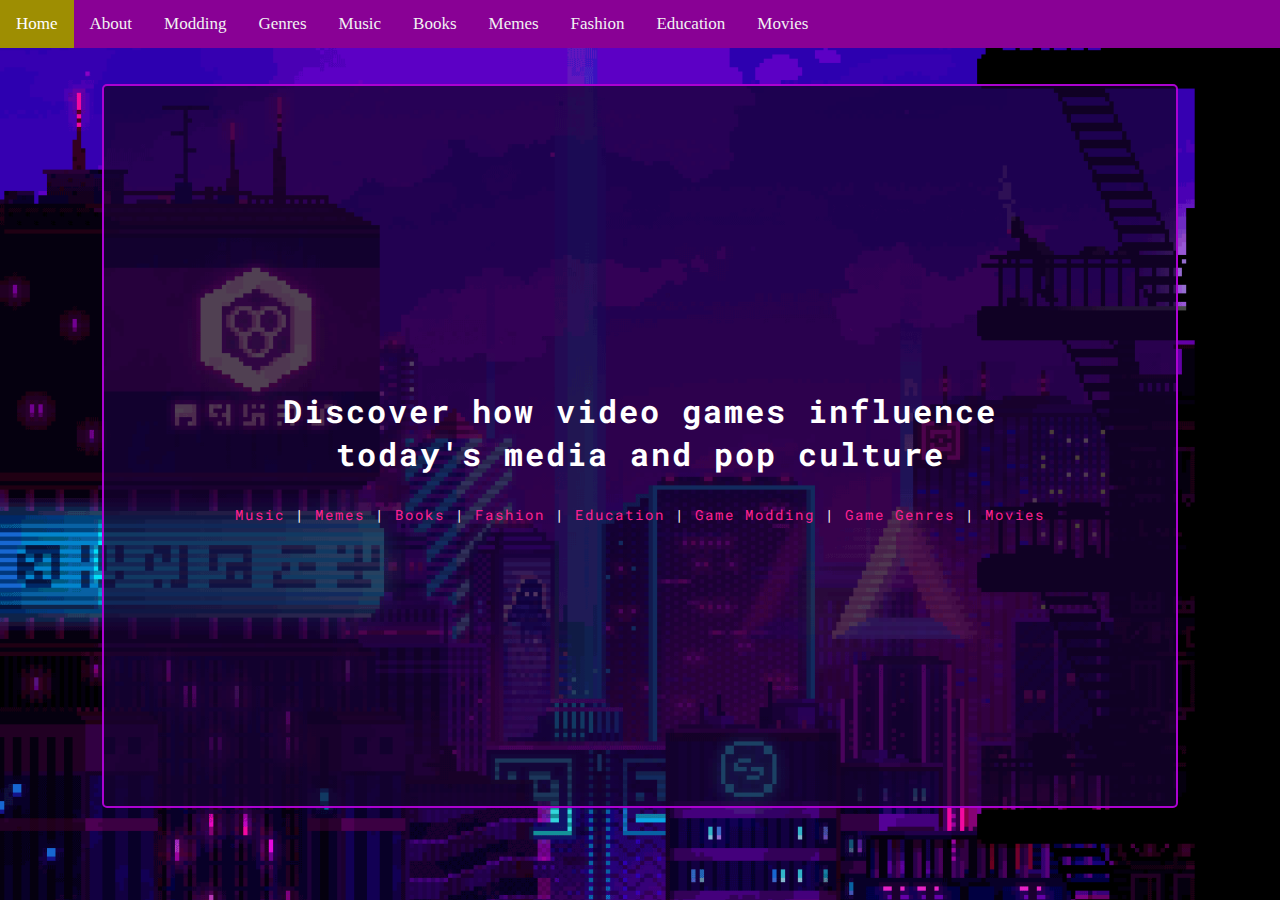
<file: index.html>
<!DOCTYPE html>
<html>
	<head>
		<link rel="stylesheet" href="./cloe/css/style.css"/>
		<title> Home </title>
	</head>
	<body style="background-image: url(./cloe/img/bg-about.png);">
		<div class="topnav">
            <a class="active" href="index.html">Home</a>
            <a href="about.html">About</a>
            <a href="./MediaLit_Finals/hans/influenceofmodding.html">Modding</a>
            <a href="./MediaLit_Finals/hans/influenceofgenres.html">Genres</a>
            <a href="./MediaLit_Finals/hans/influenceofmusic.html">Music</a>            
            <a href="./MediaLit_Finals/samba/books.html">Books</a>
            <a href="./MediaLit_Finals/moritz/CopyofVideoGameArticles.html">Memes</a>            
            <a href="./MediaLit_Finals/cloe/fashion.html">Fashion</a>            
            <a href="./MediaLit_Finals/cloe/education.html">Education</a>
            <a href="./MediaLit_Finals/fatima/movies.html">Movies</a>
            <!--You can copy paste this onto the others, just be sure to change the class="active" to the current site-->
        </div>
		<div id="main">
			<br><br>
			<div id="content" style="height: 80vh; display: table-cell; text-align: center; vertical-align: middle;">
				<h1 style="background-color: transparent; margin-left: 10%; margin-right: 10%; display: block; text-transform: none;">
					Discover how video games influence today's media and pop culture
				</h1>
				<br><br>
				<span class="articles" style="margin-left: 10%; margin-right: 10%; font-size: 14px;">
					<a href="./MediaLit_Finals/hans/influenceofmusic.html">Music</a> | <a href="./MediaLit_Finals/moritz/CopyofVideoGameArticles.html">Memes</a> | <a href="./MediaLit_Finals/samba/books.html">Books</a> | <a href="./MediaLit_Finals/cloe/fashion.html">Fashion</a> | <a href="./MediaLit_Finals/cloe/education.html">Education</a> | <a href="./MediaLit_Finals/hans/influenceofmodding.html">Game Modding</a> | <a href="./MediaLit_Finals/hans/influenceofgenres.html">Game Genres</a> | <a href="./MediaLit_Finals/fatima/movies.html">Movies</a>
				</span>
			</div>
		</div>
	</body>
</html>
</file>
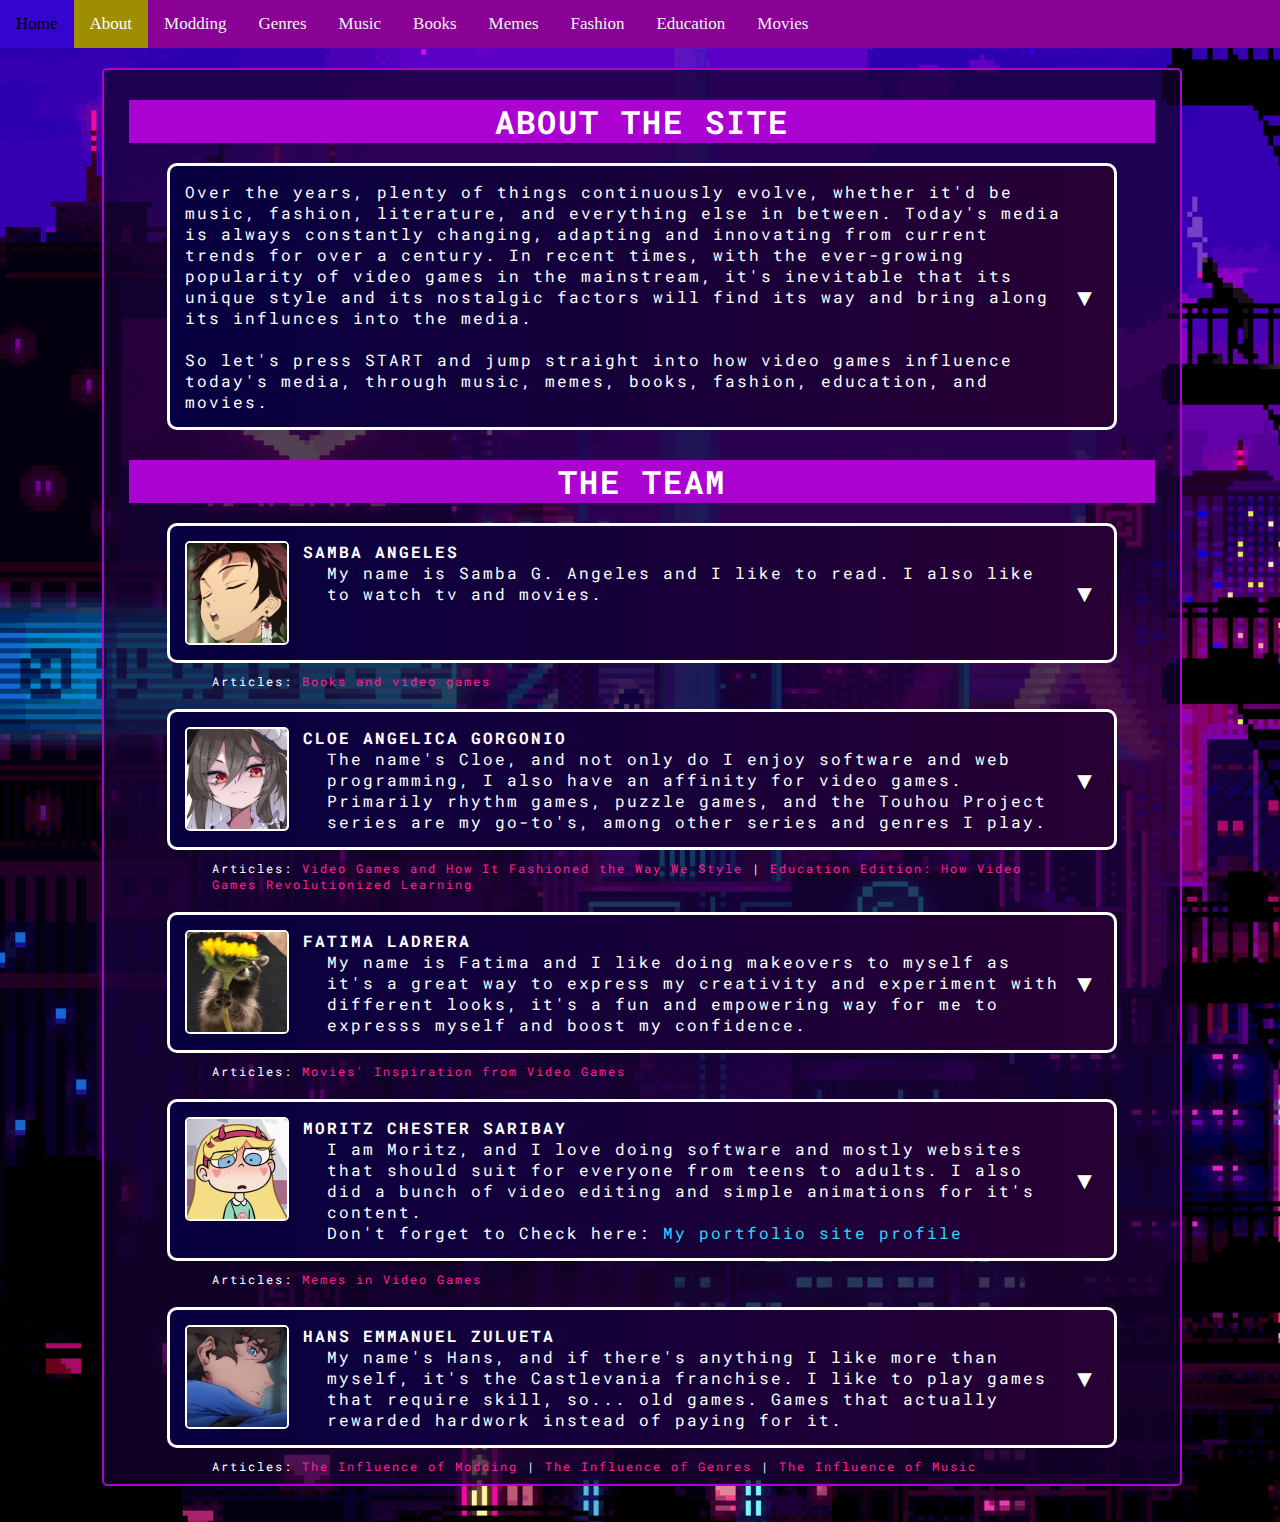
<file: about.html>
<!DOCTYPE html>
<html>
	<head>
		<link rel="stylesheet" href="./cloe/css/style.css"/>
		<title> About </title>
	</head>
	<body style="background-image: url(./cloe/img/bg-about.png);">
		<div class="topnav">
            <a href="index.html">Home</a>
            <a class="active" href="about.html">About</a>
            <a href="./hans/influenceofmodding.html">Modding</a>
            <a href="./hans/influenceofgenres.html">Genres</a>
            <a href="./hans/influenceofmusic.html">Music</a>            
            <a href="./samba/books.html">Books</a>
            <a href="./moritz/CopyofVideoGameArticles.html">Memes</a>            
            <a href="./cloe/fashion.html">Fashion</a>            
            <a href="./cloe/education.html">Education</a>
            <a href="./fatima/movies.html">Movies</a>
            <!--You can copy paste this onto the others, just be sure to change the class="active" to the current site-->
        </div>
		<div id="main">
			<div id="content">
				<h1>About the Site</h1>
			
				<div class="description">
					Over the years, plenty of things continuously evolve, whether it'd be music, fashion, literature, and everything else in between. Today's media is always constantly changing, adapting and innovating from current trends for over a century. In recent times, with the ever-growing popularity of video games in the mainstream, it's inevitable that its unique style and its nostalgic factors will find its way and bring along its influnces into the media.
					<br><br>
					So let's press START and jump straight into how video games influence today's media, through music, memes, books, fashion, education, and movies.
					<p class="triangle">▼</p>
				</div>
				
				<h1>The Team</h1>
				
				<div class="team">
					<img src="./cloe/img/samba.png" />
					<span>
						<h4>
							Samba Angeles
						</h4>
						My name is Samba G. Angeles and I like to read. I also like to watch tv and movies.
					</span>
					<p class="triangle">▼</p>
				</div>
				<span class="articles">
					Articles: <a href="./samba/books.html">Books and video games</a>
				</span>
				
				<div class="team">
					<img src="./cloe/img/cloe.png" />
					<span>
						<h4>
							Cloe Angelica Gorgonio
						</h4>
						The name's Cloe, and not only do I enjoy software and web programming, I also have an affinity for video games. Primarily rhythm games, puzzle games, and the Touhou Project series are my go-to's, among other series and genres I play.
					</span>
					<p class="triangle">▼</p>
				</div>
				<span class="articles">
					Articles: <a href="./cloe/fashion.html">Video Games and How It Fashioned the Way We Style</a> | 
					<a href="./cloe/education.html">Education Edition: How Video Games Revolutionized Learning</a>
				</span>
				
				<div class="team">
					<img src="./cloe/img/fatima.jpg" />
					<span>
						<h4>
							Fatima Ladrera
						</h4>
						My name is Fatima and I like doing makeovers to myself as it's a great way to express my creativity and experiment with different looks, it's a fun and empowering way for me to expresss myself and boost my confidence.
					</span>
					<p class="triangle">▼</p>
				</div>
				<span class="articles">
					Articles: <a href="./fatima/movies.html">Movies' Inspiration from Video Games</a>
				</span>
				
				<div class="team">
					<img src="./cloe/img/moritz.jpg" />
					<span>
						<h4>
							Moritz Chester Saribay
						</h4>
						I am Moritz, and I love doing software and mostly websites that should suit for everyone from teens to adults. I also did a bunch of video editing and simple animations for it's content.
						<br>
						Don't forget to Check here: <a href="https://hodots.com/user?u=jgfkkWRWvSMBMCw">My portfolio site profile</a>
					</span>
					<p class="triangle">▼</p>
				</div>
				<span class="articles">
					Articles: <a href="./moritz/CopyofVideoGameArticles.html">Memes in Video Games</a>
				</span>
				
				<div class="team">
					<img src="./cloe/img/hans.png" />
					<span>
						<h4>
							Hans Emmanuel Zulueta
						</h4>
						My name's Hans, and if there's anything I like more than myself, it's the Castlevania franchise. I like to play games that require skill, so... old games. Games that actually rewarded hardwork instead of paying for it.
					</span>
					<p class="triangle">▼</p>
				</div>
				<span class="articles">
					Articles: <a href="./hans/influenceofmodding.html">The Influence of Modding</a> | 
					<a href="./hans/influenceofgenres.html">The Influence of Genres</a> | 
					<a href="./hans/influenceofmusic.html">The Influence of Music</a>
				</span>
			</div>
		</div>
		<br><br>
	</body>
</html>
</file>
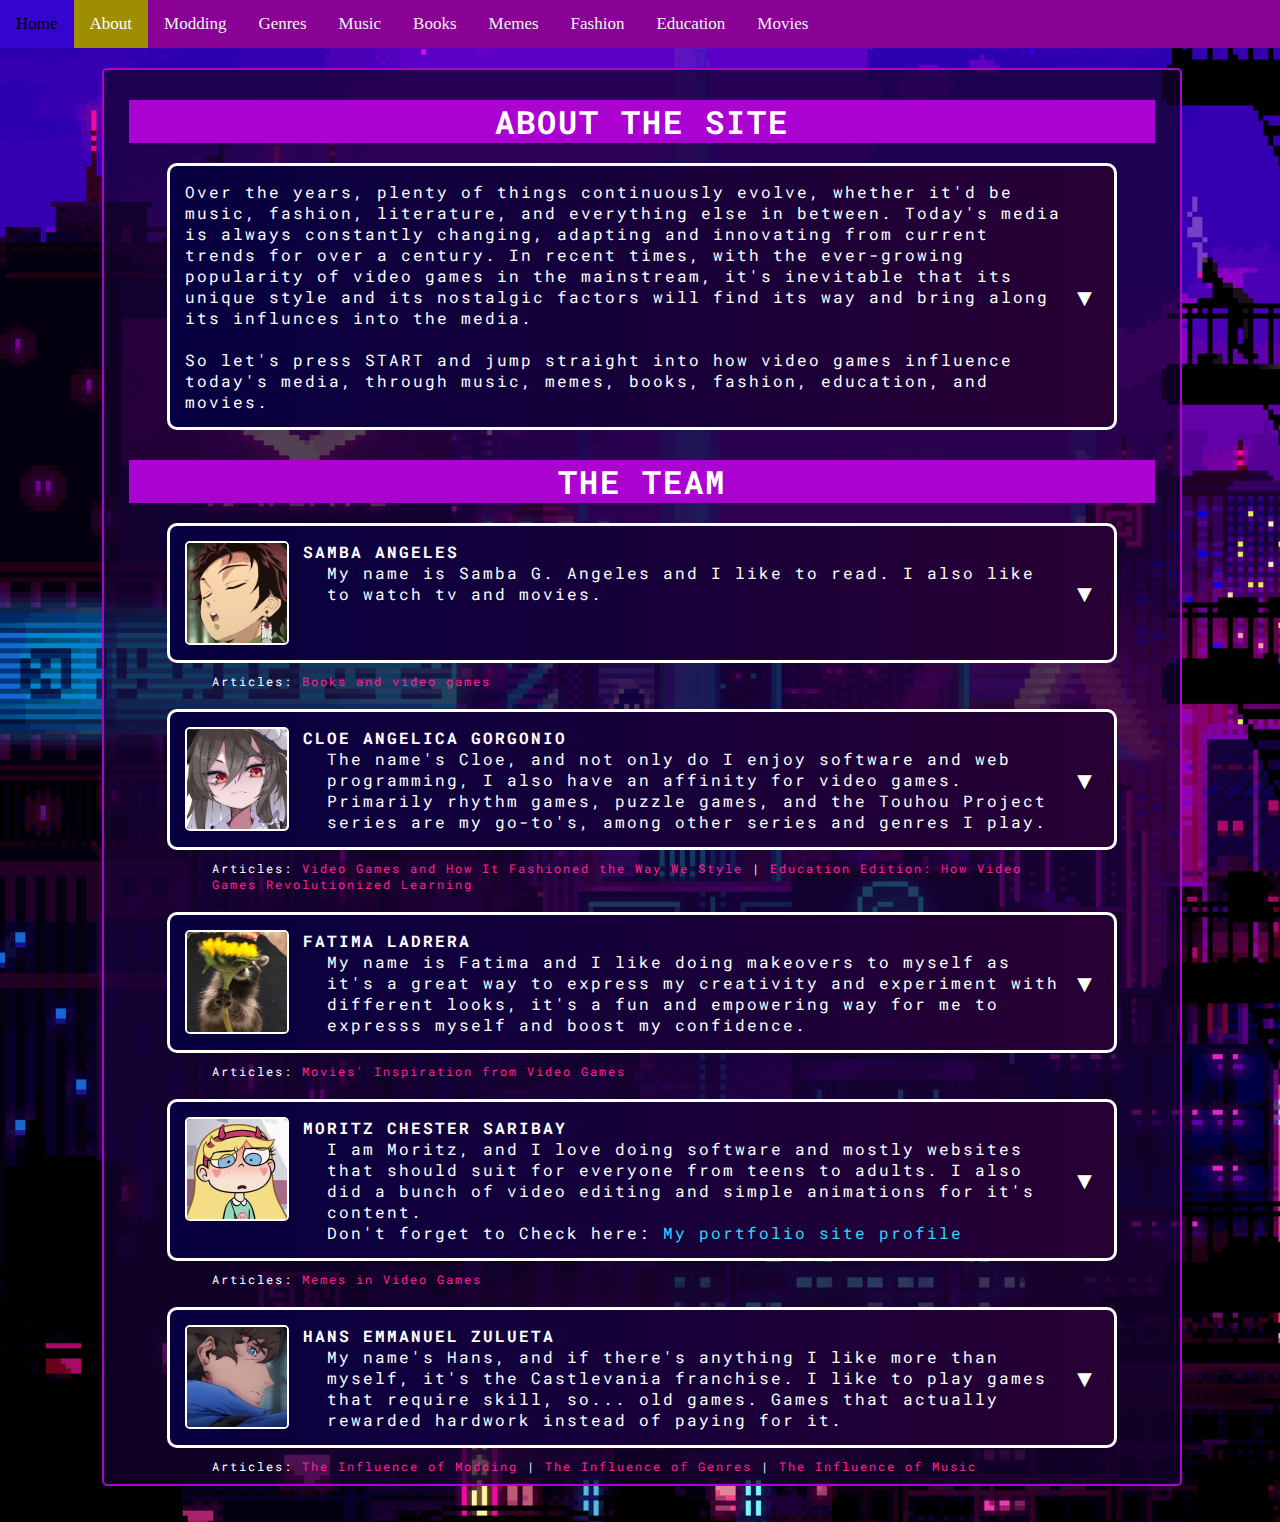
<file: cloe/about.html>
<!DOCTYPE html>
<html>
	<head>
		<link rel="stylesheet" href="css/style.css"/>
		<title> About </title>
	</head>
	<body style="background-image: url(img/bg-about.png);">
		<div class="topnav">
            <a href="index.html">Home</a>
            <a class="active" href="about.html">About</a>
            <a href="../hans/influenceofmodding.html">Modding</a>
            <a href="../hans/influenceofgenres.html">Genres</a>
            <a href="../hans/influenceofmusic.html">Music</a>            
            <a href="../samba/books.html">Books</a>
            <a href="../moritz/CopyofVideoGameArticles.html">Memes</a>            
            <a href="fashion.html">Fashion</a>            
            <a href="education.html">Education</a>
            <a href="../fatima/movies.html">Movies</a>
            <!--You can copy paste this onto the others, just be sure to change the class="active" to the current site-->
        </div>
		<div id="main">
			<div id="content">
				<h1>About the Site</h1>
			
				<div class="description">
					Over the years, plenty of things continuously evolve, whether it'd be music, fashion, literature, and everything else in between. Today's media is always constantly changing, adapting and innovating from current trends for over a century. In recent times, with the ever-growing popularity of video games in the mainstream, it's inevitable that its unique style and its nostalgic factors will find its way and bring along its influnces into the media.
					<br><br>
					So let's press START and jump straight into how video games influence today's media, through music, memes, books, fashion, education, and movies.
					<p class="triangle">▼</p>
				</div>
				
				<h1>The Team</h1>
				
				<div class="team">
					<img src="img/samba.png" />
					<span>
						<h4>
							Samba Angeles
						</h4>
						My name is Samba G. Angeles and I like to read. I also like to watch tv and movies.
					</span>
					<p class="triangle">▼</p>
				</div>
				<span class="articles">
					Articles: <a href="../samba/books.html">Books and video games</a>
				</span>
				
				<div class="team">
					<img src="img/cloe.png" />
					<span>
						<h4>
							Cloe Angelica Gorgonio
						</h4>
						The name's Cloe, and not only do I enjoy software and web programming, I also have an affinity for video games. Primarily rhythm games, puzzle games, and the Touhou Project series are my go-to's, among other series and genres I play.
					</span>
					<p class="triangle">▼</p>
				</div>
				<span class="articles">
					Articles: <a href="fashion.html">Video Games and How It Fashioned the Way We Style</a> | 
					<a href="education.html">Education Edition: How Video Games Revolutionized Learning</a>
				</span>
				
				<div class="team">
					<img src="img/fatima.jpg" />
					<span>
						<h4>
							Fatima Ladrera
						</h4>
						My name is Fatima and I like doing makeovers to myself as it's a great way to express my creativity and experiment with different looks, it's a fun and empowering way for me to expresss myself and boost my confidence.
					</span>
					<p class="triangle">▼</p>
				</div>
				<span class="articles">
					Articles: <a href="../fatima/movies.html">Movies' Inspiration from Video Games</a>
				</span>
				
				<div class="team">
					<img src="img/moritz.jpg" />
					<span>
						<h4>
							Moritz Chester Saribay
						</h4>
						I am Moritz, and I love doing software and mostly websites that should suit for everyone from teens to adults. I also did a bunch of video editing and simple animations for it's content.
						<br>
						Don't forget to Check here: <a href="https://hodots.com/user?u=jgfkkWRWvSMBMCw">My portfolio site profile</a>
					</span>
					<p class="triangle">▼</p>
				</div>
				<span class="articles">
					Articles: <a href="../moritz/CopyofVideoGameArticles.html">Memes in Video Games</a>
				</span>
				
				<div class="team">
					<img src="img/hans.png" />
					<span>
						<h4>
							Hans Emmanuel Zulueta
						</h4>
						My name's Hans, and if there's anything I like more than myself, it's the Castlevania franchise. I like to play games that require skill, so... old games. Games that actually rewarded hardwork instead of paying for it.
					</span>
					<p class="triangle">▼</p>
				</div>
				<span class="articles">
					Articles: <a href="../hans/influenceofmodding.html">The Influence of Modding</a> | 
					<a href="../hans/influenceofgenres.html">The Influence of Genres</a> | 
					<a href="../hans/influenceofmusic.html">The Influence of Music</a>
				</span>
			</div>
		</div>
		<br><br>
	</body>
</html>
</file>
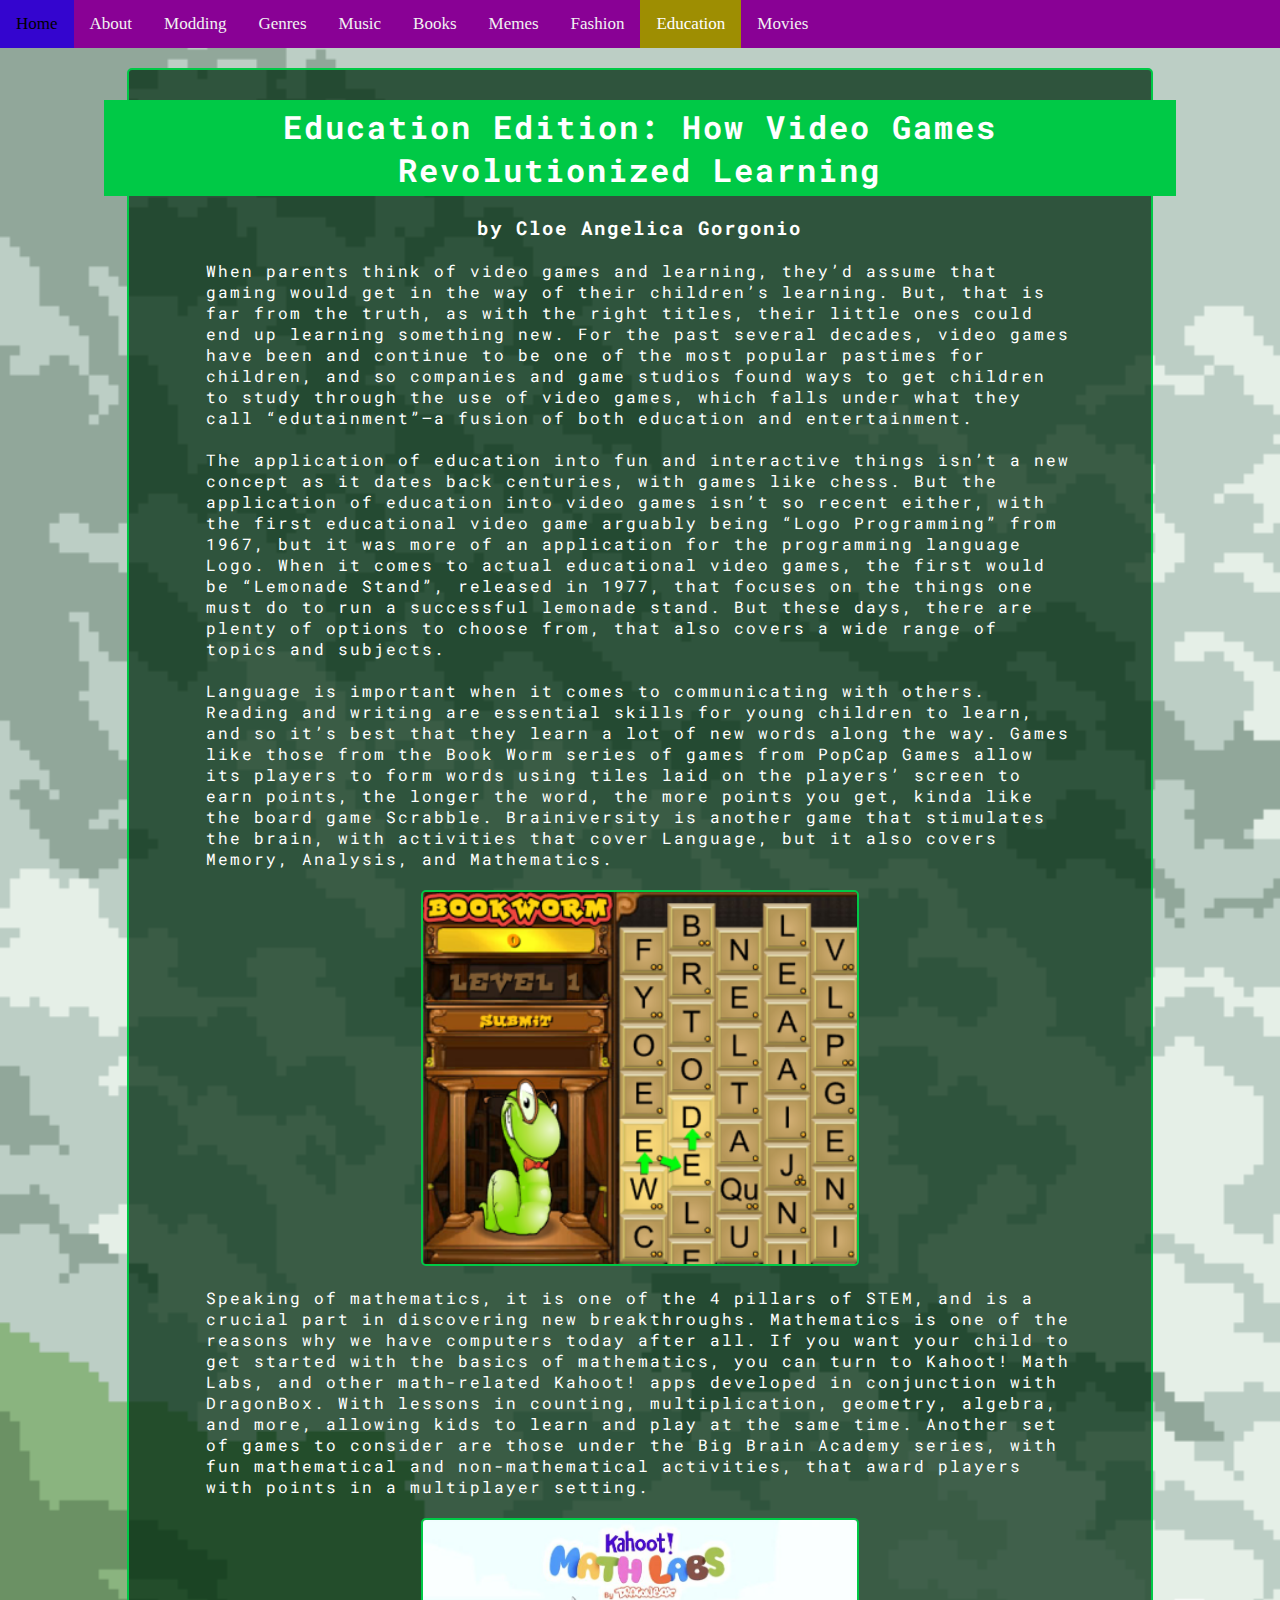
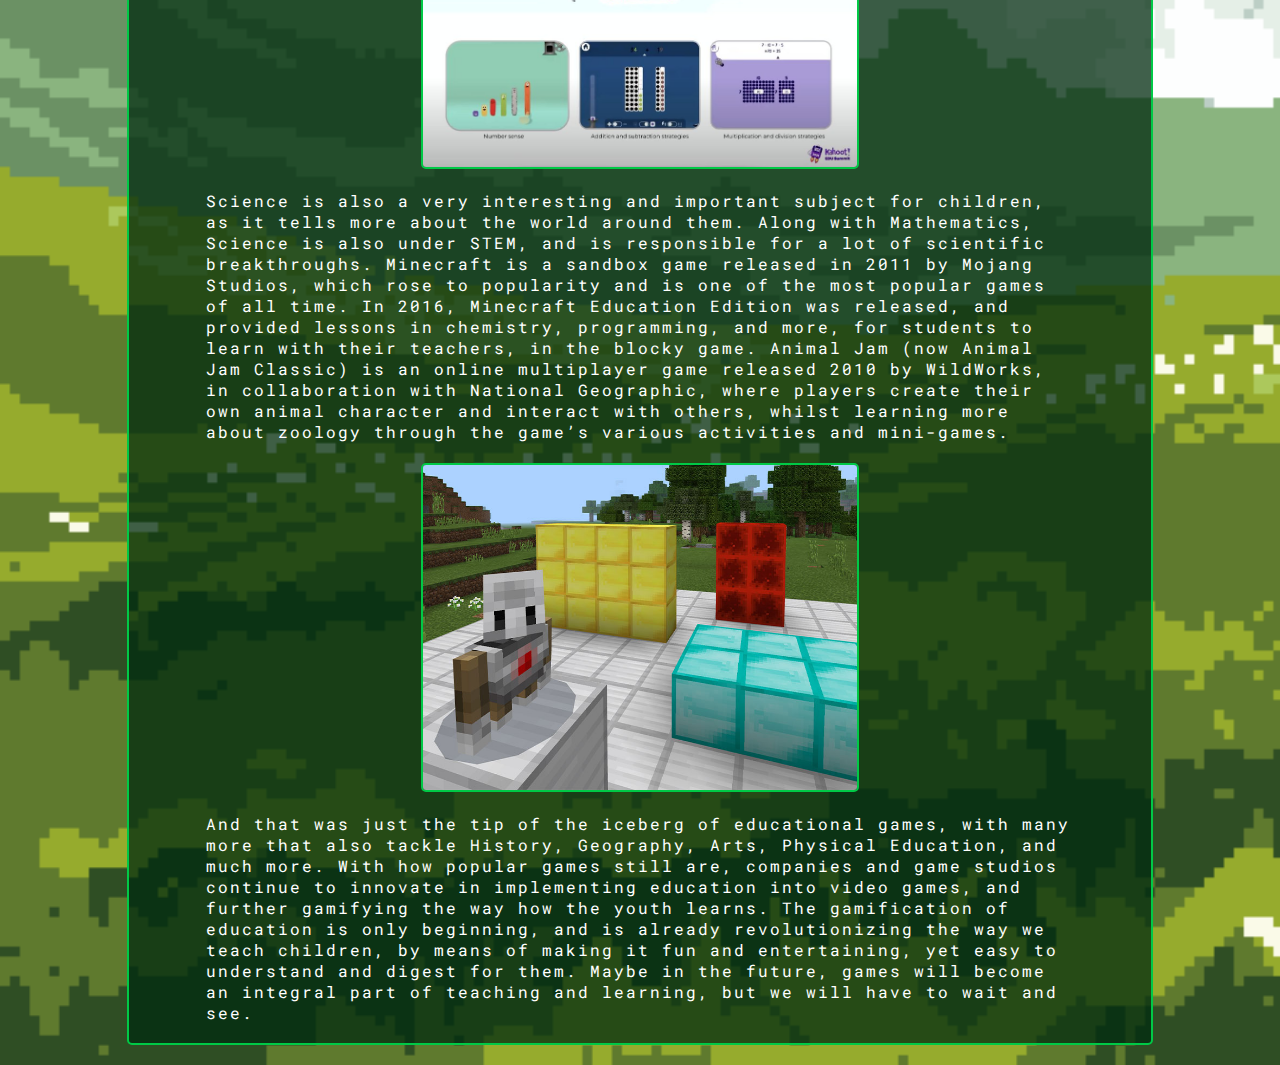
<file: cloe/education.html>
<!DOCTYPE html>
<html>
	<head>
		<link rel="stylesheet" href="css/style.css"/>
		<title>Education Edition: How Video Games Revolutionized Learning</title>
	</head>
	<body style="background-image: url(img/bg-education.png);">
		<div class="topnav">
            <a href="index.html">Home</a>
            <a href="about.html">About</a>
            <a href="../hans/influenceofmodding.html">Modding</a>
            <a href="../hans/influenceofgenres.html">Genres</a>
            <a href="../hans/influenceofmusic.html">Music</a>            
            <a href="../samba/books.html">Books</a>
            <a href="../moritz/CopyofVideoGameArticles.html">Memes</a>            
            <a href="fashion.html">Fashion</a>            
            <a class="active" href="education.html">Education</a>
            <a href="../fatima/movies.html">Movies</a>
            <!--You can copy paste this onto the others, just be sure to change the class="active" to the current site-->
        </div>
		<div id="main">
			<div id="content-education">
				<h1>Education Edition: How Video Games Revolutionized Learning</h1>
				<h3>by Cloe Angelica Gorgonio</h3>
				<p>
					When parents think of video games and learning, they’d assume that gaming would get in the way of their children’s learning. But, that is far from the truth, as with the right titles, their little ones could end up learning something new. For the past several decades, video games have been and continue to be one of the most popular pastimes for children, and so companies and game studios found ways to get children to study through the use of video games, which falls under what they call “edutainment”—a fusion of both education and entertainment.
					<br><br>
					The application of education into fun and interactive things isn’t a new concept as it dates back centuries, with games like chess. But the application of education into video games isn’t so recent either, with the first educational video game arguably being “Logo Programming” from 1967, but it was more of an application for the programming language Logo. When it comes to actual educational video games, the first would be “Lemonade Stand”, released in 1977, that focuses on the things one must do to run a successful lemonade stand. But these days, there are plenty of options to choose from, that also covers a wide range of topics and subjects.
					<br><br>
					Language is important when it comes to communicating with others. Reading and writing are essential skills for young children to learn, and so it’s best that they learn a lot of new words along the way. Games like those from the Book Worm series of games from PopCap Games allow its players to form words using tiles laid on the players’ screen to earn points, the longer the word, the more points you get, kinda like the board game Scrabble. Brainiversity is another game that stimulates the brain, with activities that cover Language, but it also covers Memory, Analysis, and Mathematics.
					<br><br>
					<img src="img/e1.png"/>
					<br>
					Speaking of mathematics, it is one of the 4 pillars of STEM, and is a crucial part in discovering new breakthroughs. Mathematics is one of the reasons why we have computers today after all. If you want your child to get started with the basics of mathematics, you can turn to Kahoot! Math Labs, and other math-related Kahoot! apps developed in conjunction with DragonBox. With lessons in counting, multiplication, geometry, algebra, and more, allowing kids to learn and play at the same time. Another set of games to consider are those under the Big Brain Academy series, with fun mathematical and non-mathematical activities, that award players with points in a multiplayer setting.
					<br><br>
					<img src="img/e2.png"/>
					<br>
					Science is also a very interesting and important subject for children, as it tells more about the world around them. Along with Mathematics, Science is also under STEM, and is responsible for a lot of scientific breakthroughs. Minecraft is a sandbox game released in 2011 by Mojang Studios, which rose to popularity and is one of the most popular games of all time. In 2016, Minecraft Education Edition was released, and provided lessons in chemistry, programming, and more, for students to learn with their teachers, in the blocky game. Animal Jam (now Animal Jam Classic) is an online multiplayer game released 2010 by WildWorks, in collaboration with National Geographic, where players create their own animal character and interact with others, whilst learning more about zoology through the game’s various activities and mini-games.
					<br><br>
					<img src="img/e3.png"/>
					<br>
					And that was just the tip of the iceberg of educational games, with many more that also tackle History, Geography, Arts, Physical Education, and much more. With how popular games still are, companies and game studios continue to innovate in implementing education into video games, and further gamifying the way how the youth learns. The gamification of education is only beginning, and is already revolutionizing the way we teach children, by means of making it fun and entertaining, yet easy to understand and digest for them. Maybe in the future, games will become an integral part of teaching and learning, but we will have to wait and see.
				</p>
			</div>
		</div>
	</body>
</html>
</file>
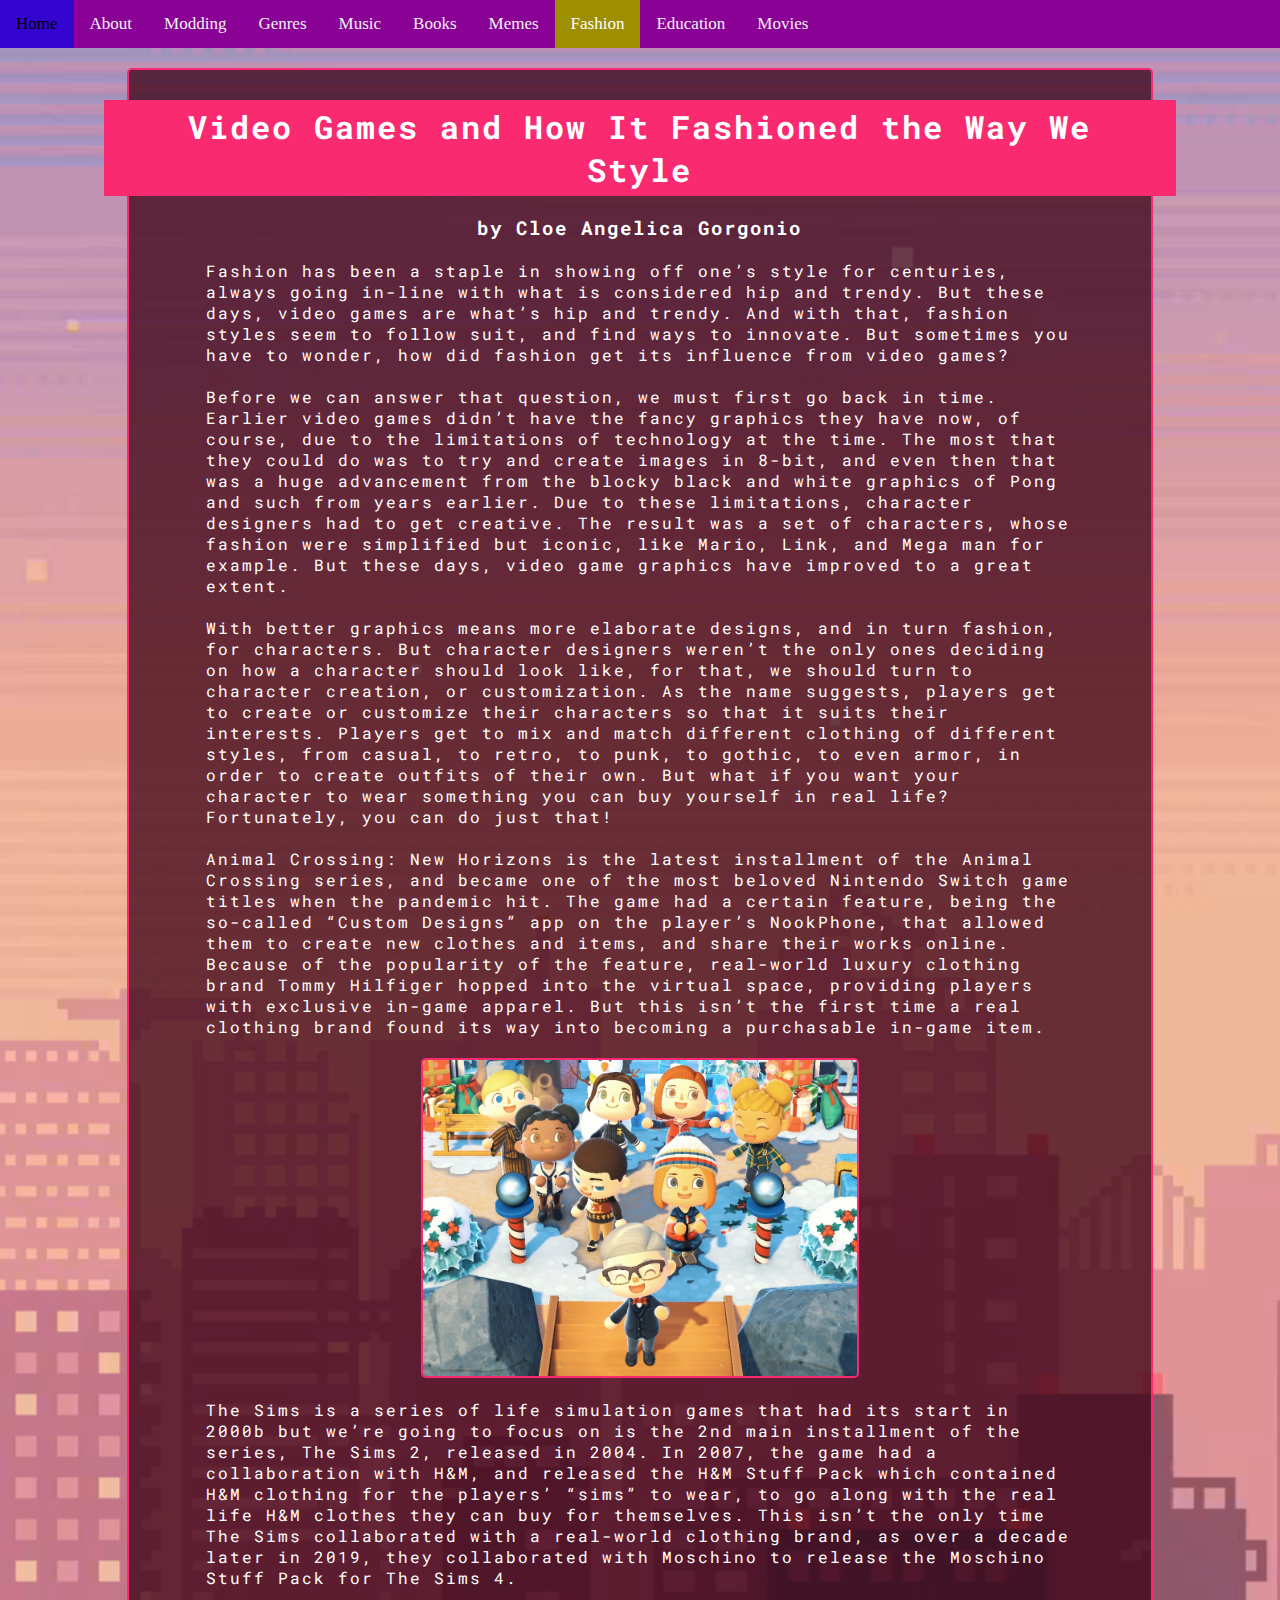
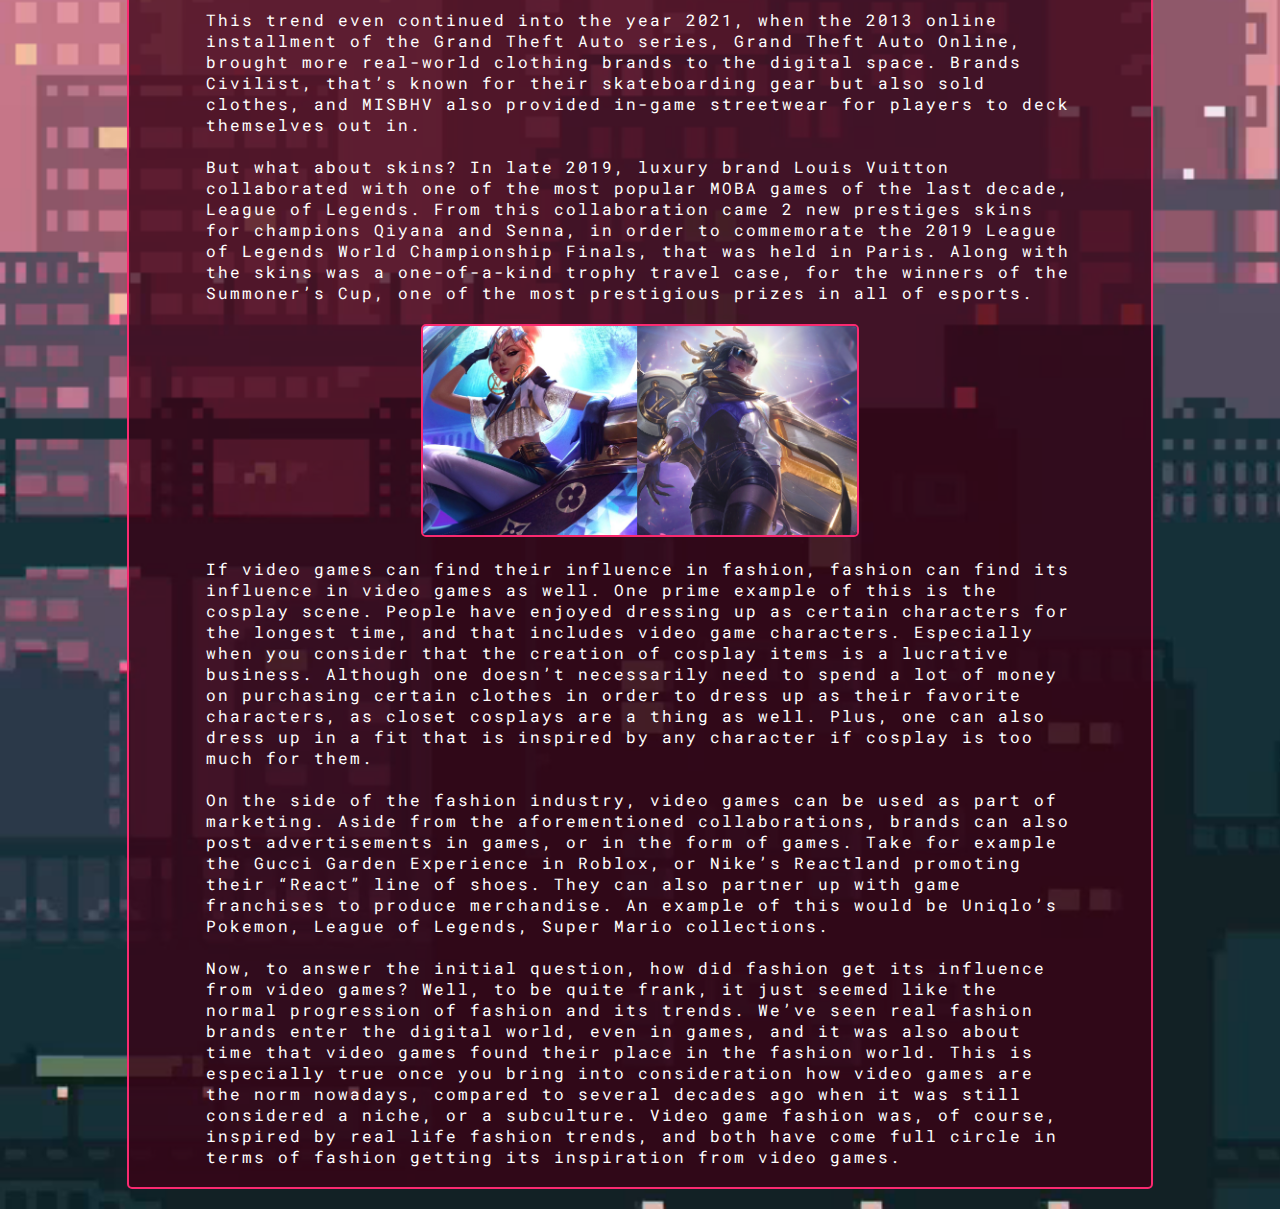
<file: cloe/fashion.html>
<!DOCTYPE html>
<html>
	<head>
		<link rel="stylesheet" href="css/style.css"/>
		<title>Video Games and How It Fashioned the Way We Style</title>
	</head>
	<body style="background-image: url(img/bg-fashion.png);">
		<div class="topnav">
            <a href="index.html">Home</a>
            <a href="about.html">About</a>
            <a href="../hans/influenceofmodding.html">Modding</a>
            <a href="../hans/influenceofgenres.html">Genres</a>
            <a href="../hans/influenceofmusic.html">Music</a>            
            <a href="../samba/books.html">Books</a>
            <a href="../moritz/CopyofVideoGameArticles.html">Memes</a>            
            <a class="active" href="fashion.html">Fashion</a>            
            <a href="education.html">Education</a>
            <a href="../fatima/movies.html">Movies</a>
            <!--You can copy paste this onto the others, just be sure to change the class="active" to the current site-->
        </div>
		<div id="main">
			<div id="content-fashion">
				<h1>Video Games and How It Fashioned the Way We Style</h1>
				<h3>by Cloe Angelica Gorgonio</h3>
				<p>
					Fashion has been a staple in showing off one’s style for centuries, always going in-line with what is considered hip and trendy. But these days, video games are what’s hip and trendy. And with that, fashion styles seem to follow suit, and find ways to innovate. But sometimes you have to wonder, how did fashion get its influence from video games?
					<br><br>
					Before we can answer that question, we must first go back in time. Earlier video games didn’t have the fancy graphics they have now, of course, due to the limitations of technology at the time. The most that they could do was to try and create images in 8-bit, and even then that was a huge advancement from the blocky black and white graphics of Pong and such from years earlier. Due to these limitations, character designers had to get creative. The result was a set of characters, whose fashion were simplified but iconic, like Mario, Link, and Mega man for example. But these days, video game graphics have improved to a great extent.
					<br><br>
					With better graphics means more elaborate designs, and in turn fashion, for characters. But character designers weren’t the only ones deciding on how a character should look like, for that, we should turn to character creation, or customization. As the name suggests, players get to create or customize their characters so that it suits their interests. Players get to mix and match different clothing of different styles, from casual, to retro, to punk, to gothic, to even armor, in order to create outfits of their own. But what if you want your character to wear something you can buy yourself in real life? Fortunately, you can do just that!
					<br><br>
					Animal Crossing: New Horizons is the latest installment of the Animal Crossing series, and became one of the most beloved Nintendo Switch game titles when the pandemic hit. The game had a certain feature, being the so-called “Custom Designs” app on the player’s NookPhone, that allowed them to create new clothes and items, and share their works online. Because of the popularity of the feature, real-world luxury clothing brand Tommy Hilfiger hopped into the virtual space, providing players with exclusive in-game apparel. But this isn’t the first time a real clothing brand found its way into becoming a purchasable in-game item.
					<br><br>
					<img src="img/f1.png"/>
					<br>
					The Sims is a series of life simulation games that had its start in 2000b but we’re going to focus on is the 2nd main installment of the series, The Sims 2, released in 2004. In 2007, the game had a collaboration with H&M, and released the H&M Stuff Pack which contained H&M clothing for the players’ “sims” to wear, to go along with the real life H&M clothes they can buy for themselves. This isn’t the only time The Sims collaborated with a real-world clothing brand, as over a decade later in 2019, they collaborated with Moschino to release the Moschino Stuff Pack for The Sims 4.
					<br><br>
					This trend even continued into the year 2021, when the 2013 online installment of the Grand Theft Auto series, Grand Theft Auto Online, brought more real-world clothing brands to the digital space. Brands Civilist, that’s known for their skateboarding gear but also sold clothes, and MISBHV also provided in-game streetwear for players to deck themselves out in.
					<br><br>
					But what about skins? In late 2019, luxury brand Louis Vuitton collaborated with one of the most popular MOBA games of the last decade, League of Legends. From this collaboration came 2 new prestiges skins for champions Qiyana and Senna, in order to commemorate the 2019 League of Legends World Championship Finals, that was held in Paris. Along with the skins was a one-of-a-kind trophy travel case, for the winners of the Summoner’s Cup, one of the most prestigious prizes in all of esports.
					<br><br>
					<img src="img/f2.png"/>
					<br>
					If video games can find their influence in fashion, fashion can find its influence in video games as well. One prime example of this is the cosplay scene. People have enjoyed dressing up as certain characters for the longest time, and that includes video game characters. Especially when you consider that the creation of cosplay items is a lucrative business. Although one doesn’t necessarily need to spend a lot of money on purchasing certain clothes in order to dress up as their favorite characters, as closet cosplays are a thing as well. Plus, one can also dress up in a fit that is inspired by any character if cosplay is too much for them.
					<br><br>
					On the side of the fashion industry, video games can be used as part of marketing. Aside from the aforementioned collaborations, brands can also post advertisements in games, or in the form of games. Take for example the Gucci Garden Experience in Roblox, or Nike’s Reactland promoting their “React” line of shoes. They can also partner up with game franchises to produce merchandise. An example of this would be Uniqlo’s Pokemon, League of Legends, Super Mario collections.
					<br><br>
					Now, to answer the initial question, how did fashion get its influence from video games? Well, to be quite frank, it just seemed like the normal progression of fashion and its trends. We’ve seen real fashion brands enter the digital world, even in games, and it was also about time that video games found their place in the fashion world. This is especially true once you bring into consideration how video games are the norm nowadays, compared to several decades ago when it was still considered a niche, or a subculture. Video game fashion was, of course, inspired by real life fashion trends, and both have come full circle in terms of fashion getting its inspiration from video games.
				</p>
			</div>
		</div>
	</body>
</html>
</file>
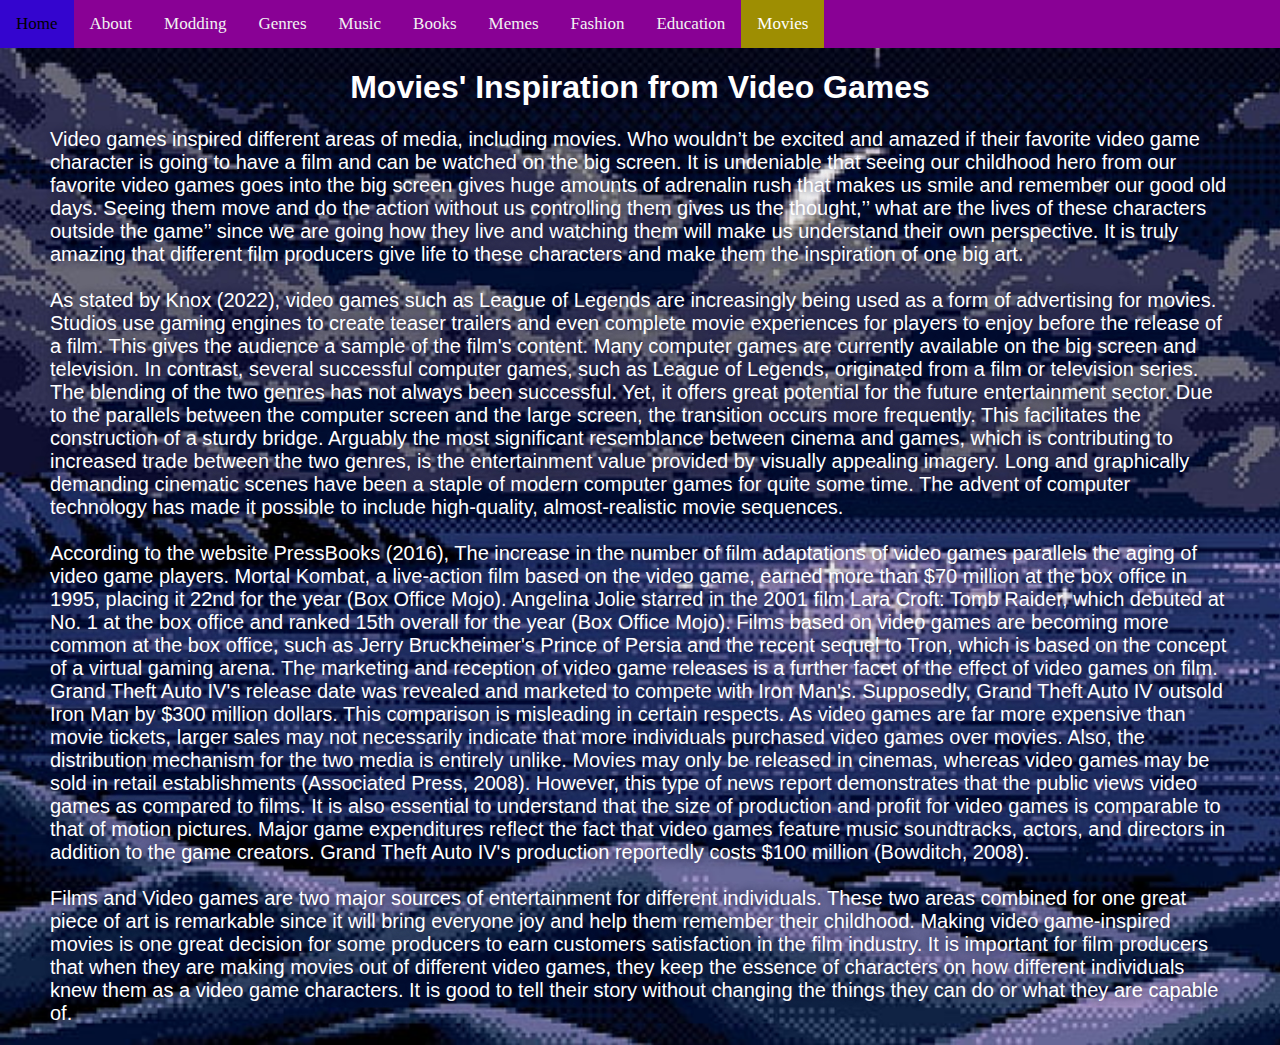
<file: fatima/movies.html>
<!DOCTYPE html>
<html>
	<head>
		<link rel="stylesheet" href="css/style.css"/>
		<title>Movies' Inspiration from Video Games</title>
	</head>
	<body>
		<div class="topnav">
            <a href="../index.html">Home</a>
            <a href="../about.html">About</a>
            <a href="../hans/influenceofmodding.html">Modding</a>
            <a href="../hans/influenceofgenres.html">Genres</a>
            <a href="../hans/influenceofmusic.html">Music</a>            
            <a href="../samba/books.html">Books</a>
            <a href="../moritz/CopyofVideoGameArticles.html">Memes</a>            
            <a href="../cloe/fashion.html">Fashion</a>            
            <a href="../cloe/education.html">Education</a>
            <a class="active" href="movies.html">Movies</a>
            <!--You can copy paste this onto the others, just be sure to change the class="active" to the current site-->
        </div>
		<center><h1>Movies' Inspiration from Video Games</h1></center>
		<p style="font-size: 20px;">
			Video games inspired different areas of media, including movies. Who wouldn’t be excited and amazed if their favorite video game character is going to have a film and can be watched on the big screen. It is undeniable that seeing our childhood hero from our favorite video games goes into the big screen gives huge amounts of adrenalin rush that makes us smile and remember our good old days. Seeing them move and do the action without us controlling them gives us the thought,’’ what are the lives of these characters outside the game’’ since we are going how they live and watching them will make us understand their own perspective. It is truly amazing that different film producers give life to these characters and make them the inspiration of one big art.
			<br><br>
			As stated by Knox (2022), video games such as League of Legends are increasingly being used as a form of advertising for movies. Studios use gaming engines to create teaser trailers and even complete movie experiences for players to enjoy before the release of a film. This gives the audience a sample of the film's content. Many computer games are currently available on the big screen and television. In contrast, several successful computer games, such as League of Legends, originated from a film or television series. The blending of the two genres has not always been successful. Yet, it offers great potential for the future entertainment sector. Due to the parallels between the computer screen and the large screen, the transition occurs more frequently. This facilitates the construction of a sturdy bridge. Arguably the most significant resemblance between cinema and games, which is contributing to increased trade between the two genres, is the entertainment value provided by visually appealing imagery. Long and graphically demanding cinematic scenes have been a staple of modern computer games for quite some time. The advent of computer technology has made it possible to include high-quality, almost-realistic movie sequences.
			<br><br>
			According to the website PressBooks (2016), The increase in the number of film adaptations of video games parallels the aging of video game players. Mortal Kombat, a live-action film based on the video game, earned more than $70 million at the box office in 1995, placing it 22nd for the year (Box Office Mojo). Angelina Jolie starred in the 2001 film Lara Croft: Tomb Raider, which debuted at No. 1 at the box office and ranked 15th overall for the year (Box Office Mojo). Films based on video games are becoming more common at the box office, such as Jerry Bruckheimer's Prince of Persia and the recent sequel to Tron, which is based on the concept of a virtual gaming arena. The marketing and reception of video game releases is a further facet of the effect of video games on film. Grand Theft Auto IV's release date was revealed and marketed to compete with Iron Man's. Supposedly, Grand Theft Auto IV outsold Iron Man by $300 million dollars. This comparison is misleading in certain respects. As video games are far more expensive than movie tickets, larger sales may not necessarily indicate that more individuals purchased video games over movies. Also, the distribution mechanism for the two media is entirely unlike. Movies may only be released in cinemas, whereas video games may be sold in retail establishments (Associated Press, 2008). However, this type of news report demonstrates that the public views video games as compared to films. It is also essential to understand that the size of production and profit for video games is comparable to that of motion pictures. Major game expenditures reflect the fact that video games feature music soundtracks, actors, and directors in addition to the game creators. Grand Theft Auto IV's production reportedly costs $100 million (Bowditch, 2008).
			<br><br>
			Films and Video games are two major sources of entertainment for different individuals. These two areas combined for one great piece of art is remarkable since it will bring everyone joy and help them remember their childhood. Making video game-inspired movies is one great decision for some producers to earn customers satisfaction in the film industry. It is important for film producers that when they are making movies out of different video games, they keep the essence of characters on how different individuals knew them as a video game characters. It is good to tell their story without changing the things they can do or what they are capable of.
		</p>
	</body>
</html>
</file>
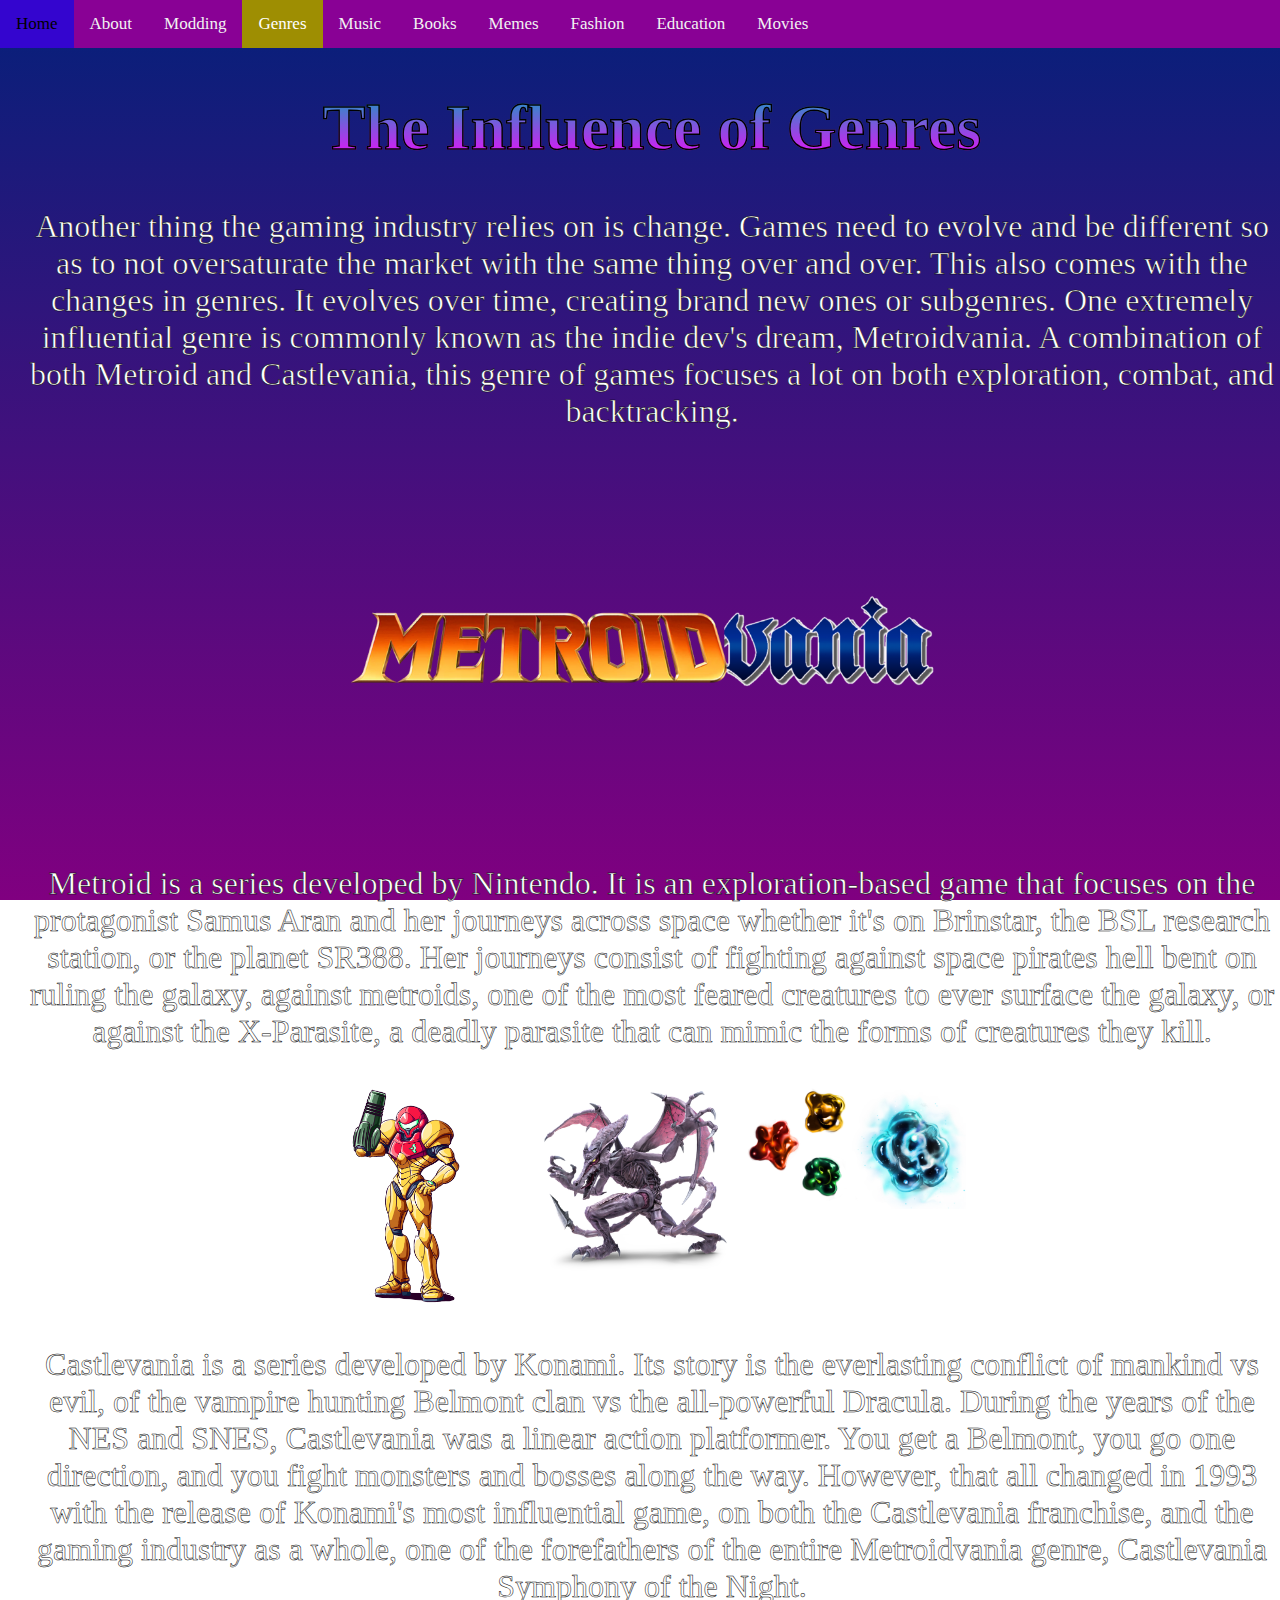
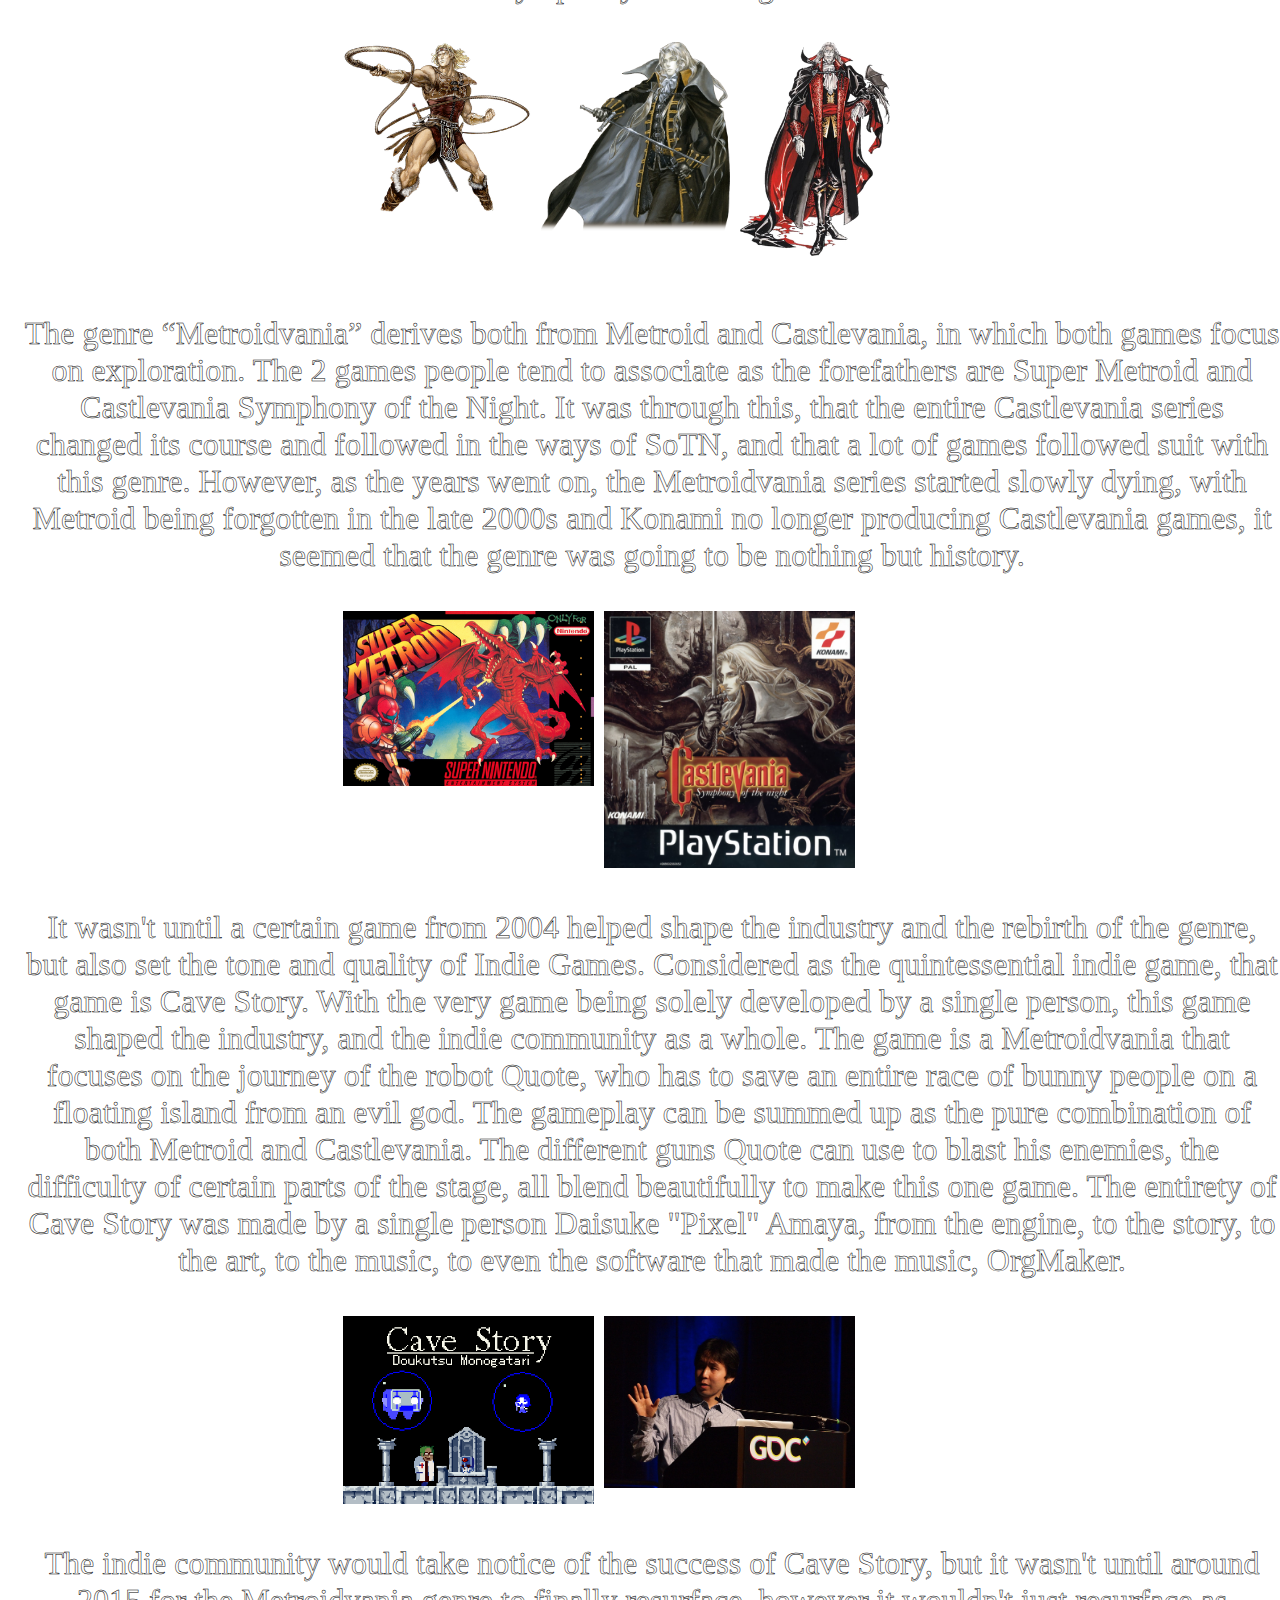
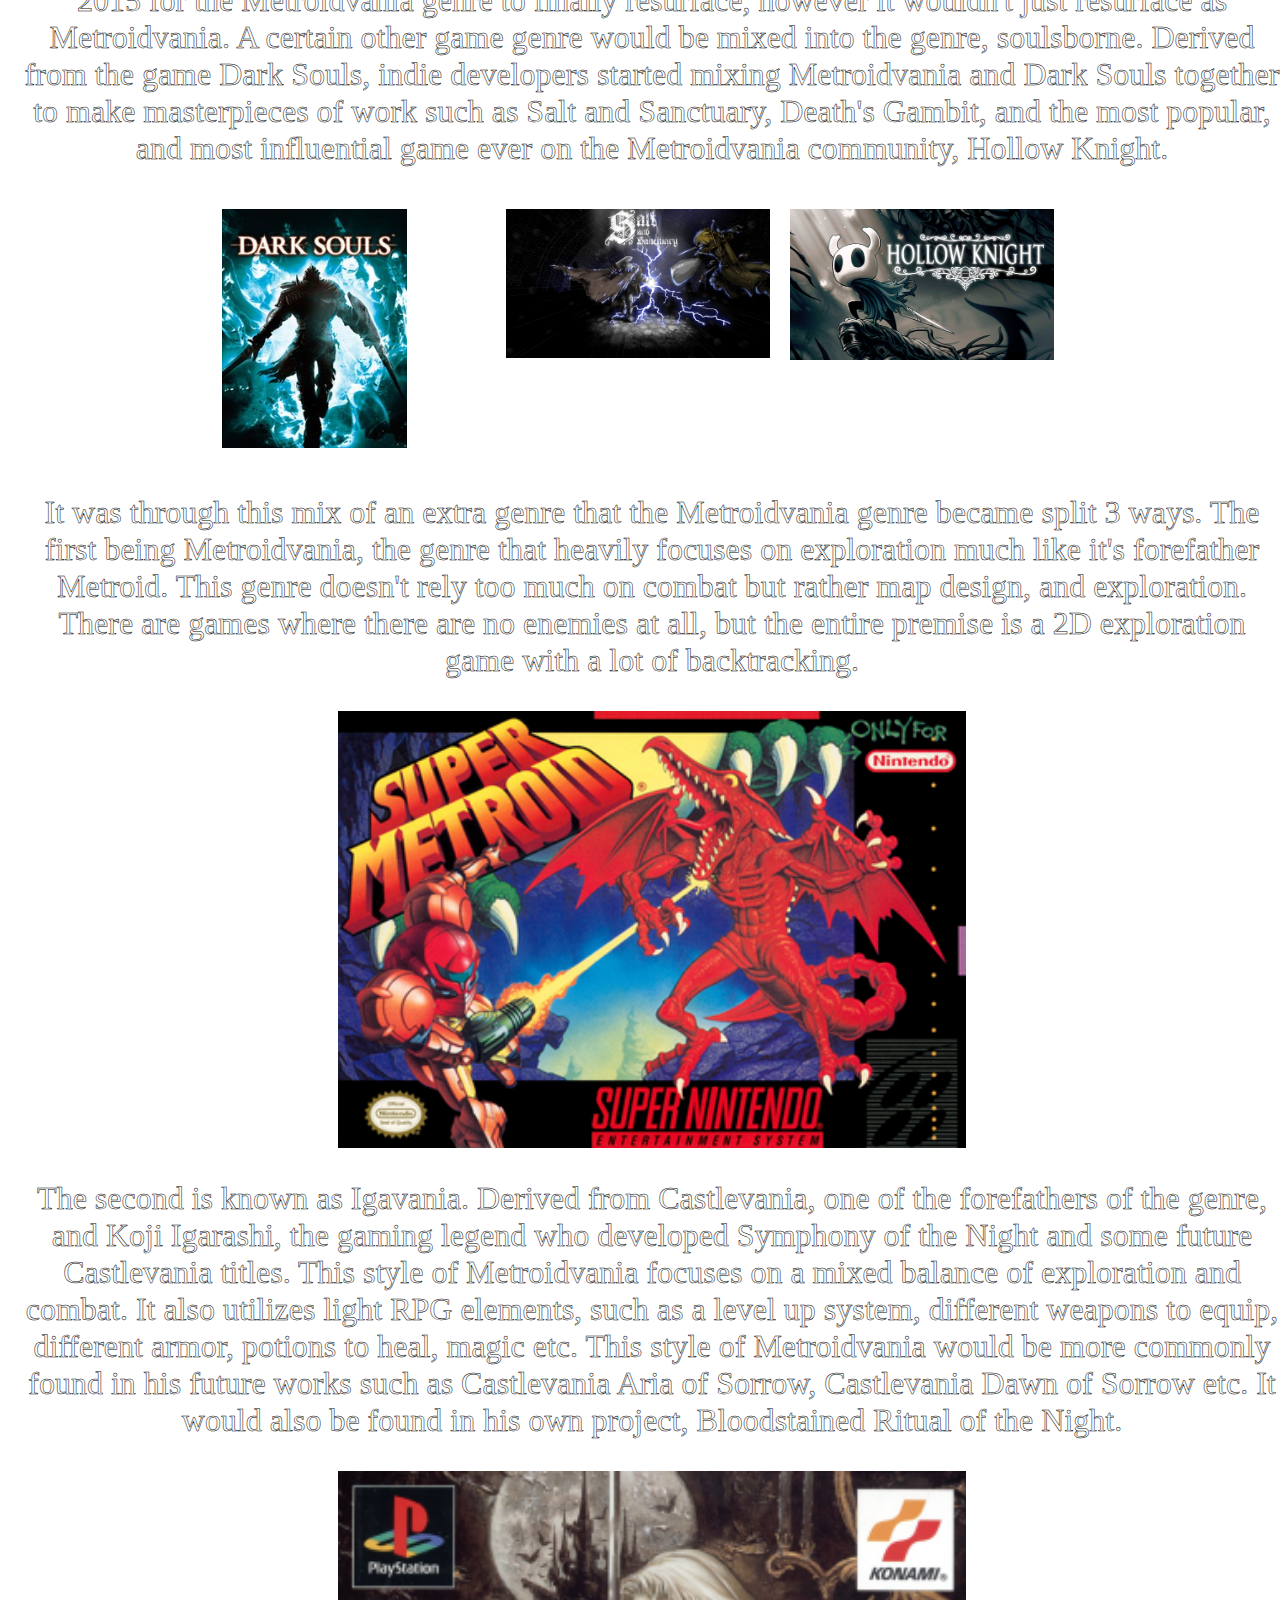
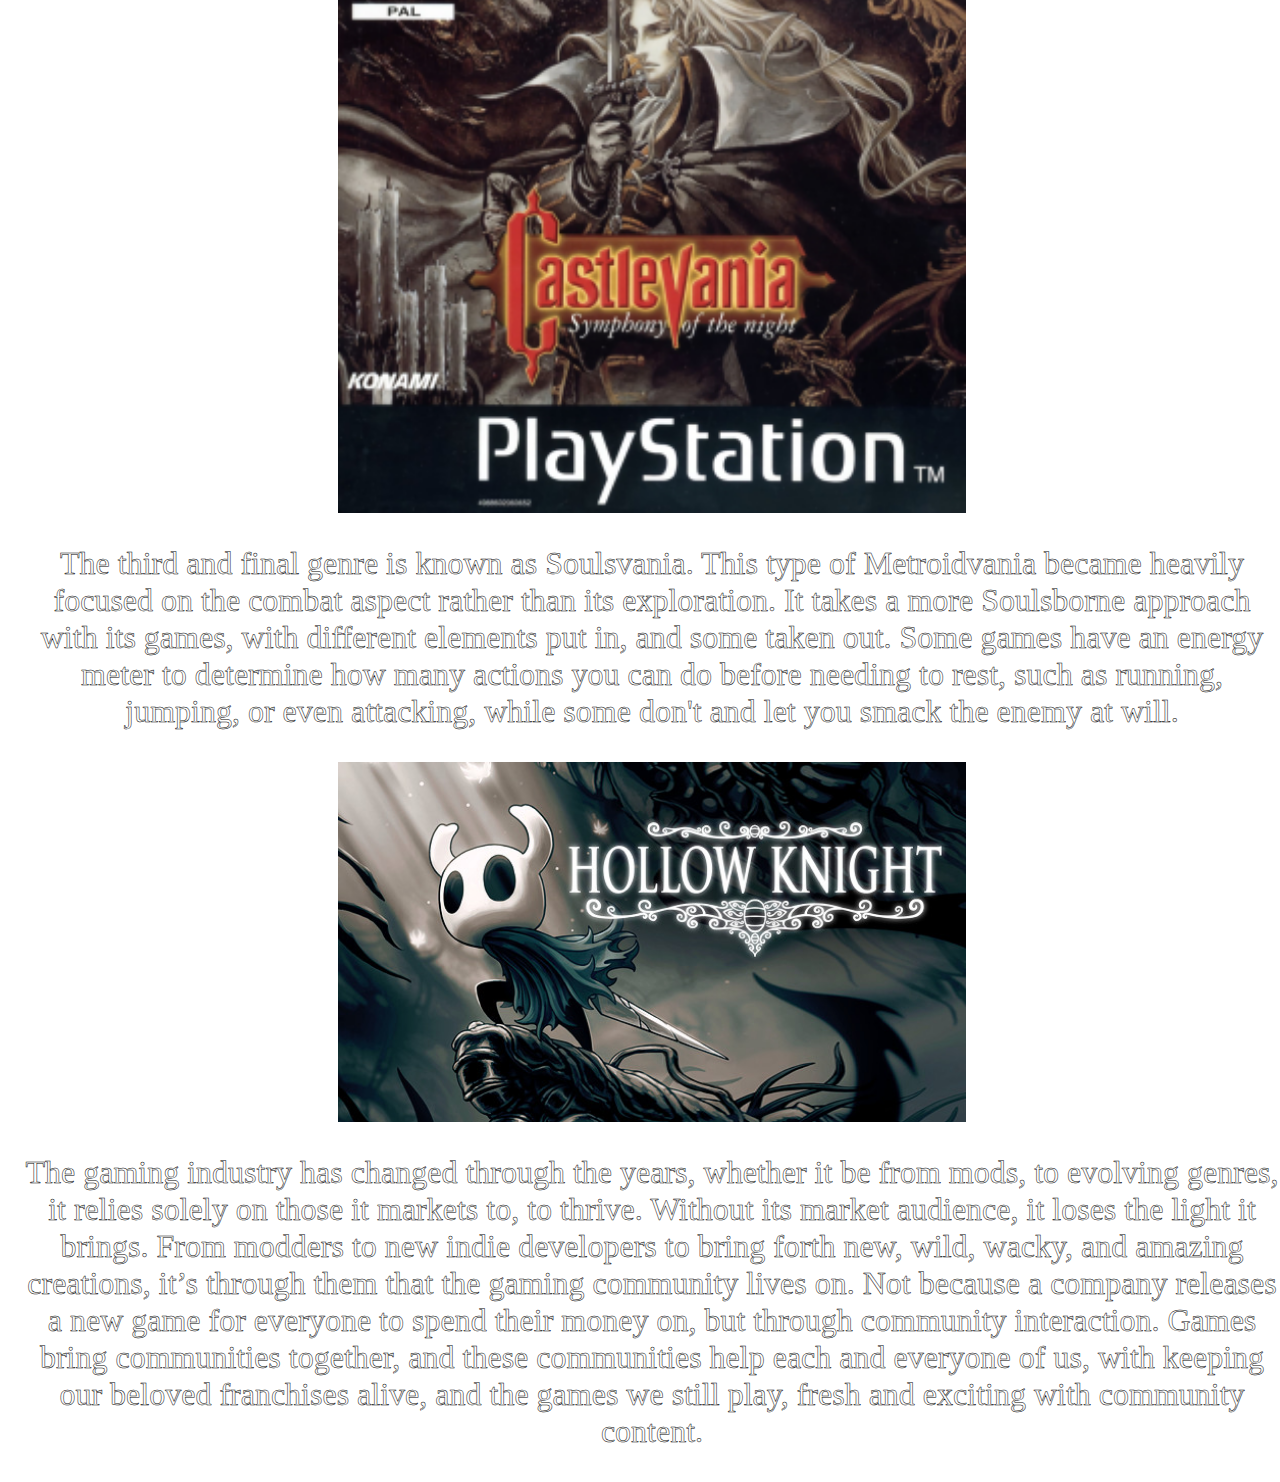
<file: hans/influenceofgenres.html>
<!DOCTYPE html>
<html>
    <head>
        <link rel="stylesheet" href="css/styles2.css">
        <title>Influence of Genres</title>
    </head>
    <body>
        <div class="topnav">
            <a href="../index.html">Home</a>
            <a href="../about.html">About</a>
            <a href="influenceofmodding.html">Modding</a>
            <a class="active" href="influenceofgenres.html">Genres</a>
            <a href="influenceofmusic.html">Music</a>            
            <a href="../samba/books.html">Books</a>
            <a href="../moritz/CopyofVideoGameArticles.html">Memes</a>            
            <a href="../cloe/fashion.html">Fashion</a>            
            <a href="../cloe/education.html">Education</a>
            <a href="../fatima/movies.html">Movies</a>
            <!--You can copy paste this onto the others, just be sure to change the class="active" to the current site-->
        </div>
        <div style="padding-left:24px">
            <h1>The Influence of Genres</h1>
        <p>
            Another thing the gaming industry relies on is change. 
            Games need to evolve and be different so as to not oversaturate 
            the market with the same thing over and over. This also comes with 
            the changes in genres. It evolves over time, creating brand new ones 
            or subgenres. One extremely influential genre is commonly known as the 
            indie dev's dream, Metroidvania. A combination of both Metroid and Castlevania, 
            this genre of games focuses a lot on both exploration, combat, and backtracking.
        </p>
        <img src="img/genre/metroidvania.png" alt="Metroidvania" class="center">
        <br>
        <p>
            Metroid is a series developed by Nintendo. It is an exploration-based game that focuses 
            on the protagonist Samus Aran and her journeys across space whether it's on Brinstar, the 
            BSL research station, or the planet SR388. Her journeys consist of fighting against 
            space pirates hell bent on ruling the galaxy, against metroids, one of the most 
            feared creatures to ever surface the galaxy, or against the X-Parasite, a deadly 
            parasite that can mimic the forms of creatures they kill.
        </p>
        <div class="center">
            <div class="row">
                <div class="column3">
                  <img src="img/genre/samus.png" alt="Samus" style="width:70%">
                </div>
                <div class="column3">
                  <img src="img/genre/ridley.png" alt="Ridley" style="width:100%">
                </div>
                <div class="column3">
                  <img src="img/genre/xparasite.png" alt="X-Parasite" style="width:120%">
                </div>
            </div>
        </div>
        <p>
            Castlevania is a series developed by Konami. Its story is the everlasting conflict 
            of mankind vs evil, of the vampire hunting Belmont clan vs the all-powerful Dracula. 
            During the years of the NES and SNES, Castlevania was a linear action platformer. 
            You get a Belmont, you go one direction, and you fight monsters and bosses along the 
            way. However, that all changed in 1993 with the release of Konami's most influential 
            game, on both the Castlevania franchise, and the gaming industry as a whole, one of 
            the forefathers of the entire Metroidvania genre, Castlevania Symphony of the Night.
        </p>
        <div class="center">
            <div class="row">
                <div class="column3">
                  <img src="img/genre/simonbelmont.png" alt="Belmont" style="width:100%">
                </div>
                <div class="column3">
                  <img src="img/genre/alucard.png" alt="Alucard" style="width:100%">
                </div>
                <div class="column3">
                  <img src="img/genre/dracula.png" alt="Dracula" style="width:80%">
                </div>
            </div>
        </div>
        <br>
        <p>
            The genre “Metroidvania” derives both from Metroid and Castlevania, in which both 
            games focus on exploration. The 2 games people tend to associate as the forefathers 
            are Super Metroid and Castlevania Symphony of the Night. It was through this, that 
            the entire Castlevania series changed its course and followed in the ways of SoTN, 
            and that a lot of games followed suit with this genre. However, as the years went on, 
            the Metroidvania series started slowly dying, with Metroid being forgotten in the late 
            2000s and Konami no longer producing Castlevania games, it seemed that the genre was going 
            to be nothing but history.
        </p>
        <div class="center">
            <div class="row">
                <div class="column2">
                  <img src="img/genre/supermetroid.jpg" alt="Super Metroid" style="width:100%">
                </div>
                <div class="column2">
                  <img src="img/genre/sotn.jpg" alt="Castlevania Symphony of The Night" style="width:100%">
                </div>
            </div>
        </div>
        <p>
            It wasn't until a certain game from 2004 helped shape the industry and the rebirth of the 
            genre, but also set the tone and quality of Indie Games. Considered as the quintessential 
            indie game, that game is Cave Story. With the very game being solely developed by a single 
            person, this game shaped the industry, and the indie community as a whole. The game is a 
            Metroidvania that focuses on the journey of the robot Quote, who has to save an entire race 
            of bunny people on a floating island from an evil god. The gameplay can be summed up as the 
            pure combination of both Metroid and Castlevania. The different guns Quote can use to blast 
            his enemies, the difficulty of certain parts of the stage, all blend beautifully to make this 
            one game. The entirety of Cave Story was made by a single person Daisuke "Pixel" Amaya, from 
            the engine, to the story, to the art, to the music, to even the software that made the music, OrgMaker.
        </p>
        <div class="center">
            <div class="row">
                <div class="column2">
                  <img src="img/genre/cavestory.png" alt="Cave Story" style="width:100%">
                </div>
                <div class="column2">
                  <img src="img/genre/Daisuke_Amaya.jpg" alt='Daisuke "Pixel" Amaya' style="width:100%">
                </div>
            </div>
        </div>
        <p>
            The indie community would take notice of the success of Cave Story, but it wasn't until around 2015 for 
            the Metroidvania genre to finally resurface, however it wouldn't just resurface as Metroidvania. A certain 
            other game genre would be mixed into the genre, soulsborne. Derived from the game Dark Souls, indie developers 
            started mixing Metroidvania and Dark Souls together to make masterpieces of work such as Salt and Sanctuary, 
            Death's Gambit, and the most popular, and most influential game ever on the Metroidvania community, Hollow Knight.
        </p>
        <div class="center2">
            <div class="row">
                <div class="column3a">
                  <img src="img/genre/Dark_Souls_Cover_Art.jpg" alt="Dark Souls" style="width:70%">
                </div>
                <div class="column3a">
                  <img src="img/genre/saltandsanctuary.jpg" alt="Salt and Sanctuary" style="width:100%">
                </div>
                <div class="column3a">
                  <img src="img/genre/hollowknight.jpg" alt="Hollow Knight" style="width: 100%">
                </div>
            </div>
        </div>
        <p>
            It was through this mix of an extra genre that the Metroidvania genre became split 3 ways. The first being Metroidvania, 
            the genre that heavily focuses on exploration much like it's forefather Metroid. This genre doesn't rely too much on combat 
            but rather map design, and exploration. There are games where there are no enemies at all, but the entire premise is a 2D 
            exploration game with a lot of backtracking.
        </p>
        <img src="img/genre/supermetroid.jpg" alt="'Metroid'vania" class="center">
        <p>
            The second is known as Igavania. Derived from Castlevania, one of the forefathers 
            of the genre, and Koji Igarashi, the gaming legend who developed Symphony of the Night and some future Castlevania titles. 
            This style of Metroidvania focuses on a mixed balance of exploration and combat. It also utilizes light RPG elements, such as a 
            level up system, different weapons to equip, different armor, potions to heal, magic etc. This style of Metroidvania would be more 
            commonly found in his future works such as Castlevania Aria of Sorrow, Castlevania Dawn of Sorrow etc. It would also be found in 
            his own project, Bloodstained Ritual of the Night. 
        </p>
        <img src="img/genre/sotn.jpg" alt="IGAvania" class="center">
        <p>
            The third and final genre is known as Soulsvania. This type of Metroidvania became heavily focused on the combat aspect rather than its exploration. It takes a more Soulsborne approach with its games, with 
            different elements put in, and some taken out. Some games have an energy meter to determine how many actions you can do before 
            needing to rest, such as running, jumping, or even attacking, while some don't and let you smack the enemy at will.
        </p>
        <img src="img/genre/hollowknight.jpg" alt="Soulsvania" class="center">
        <p>
            The gaming industry has changed through the years, whether it be from mods, to evolving genres, it relies solely on those it markets to, to thrive. Without its market audience, it loses the light it brings. From modders to new indie developers to bring forth new, wild, wacky, and amazing creations, it’s through them that the gaming community lives on. Not because a company releases a new game for everyone to spend their money on, but through community interaction. Games bring communities together, and these communities help each and everyone of us, with keeping our beloved franchises alive, and the games we still play, fresh and exciting with community content.
        </p>
        </div>        
    </body>
</html>
</file>
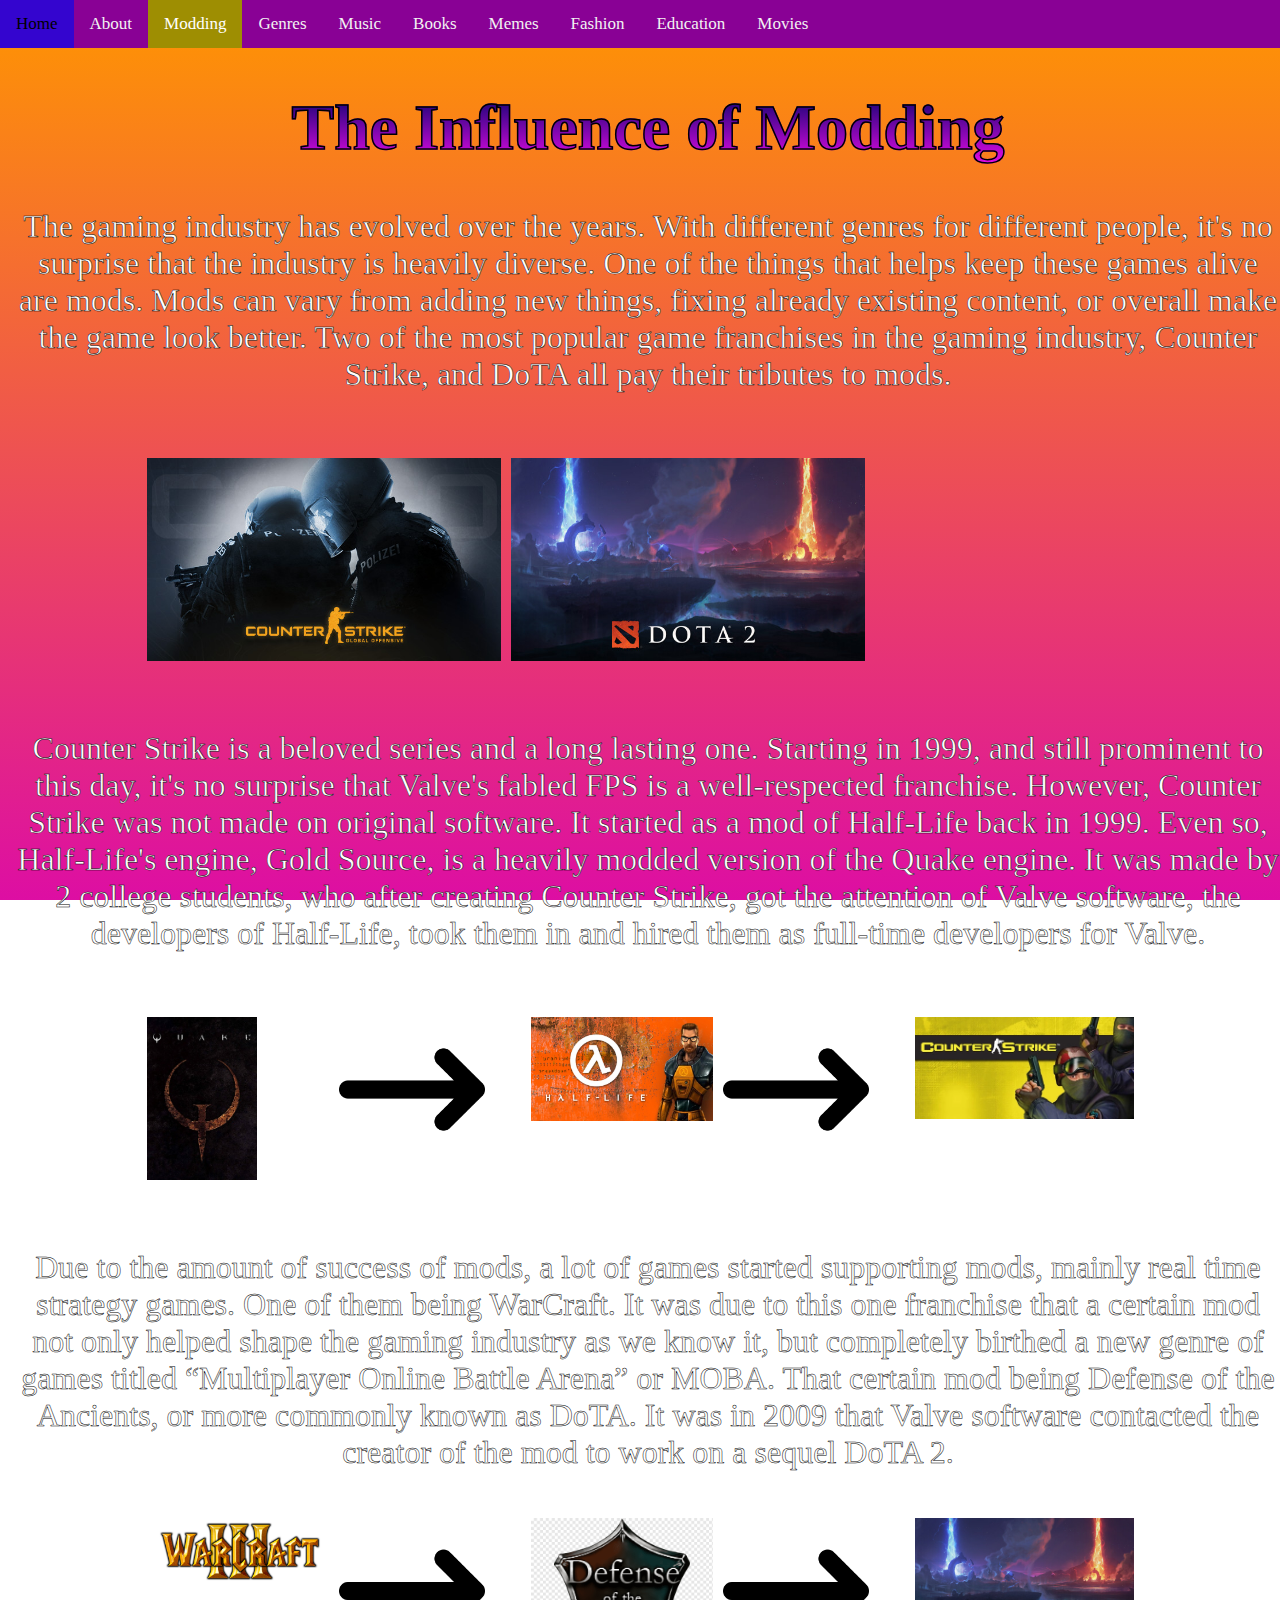
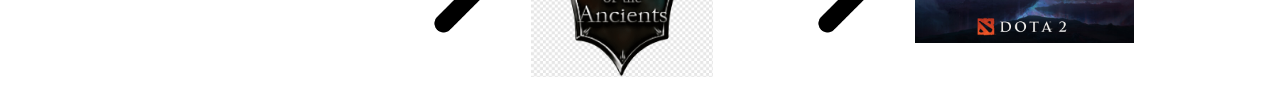
<file: hans/influenceofmodding.html>
<!DOCTYPE html>
<html>
    <head>
        <link rel="stylesheet" href="css/styles1.css">
        <title> Influence of Modding </title>
    </head>
    <body>
        <div class="topnav">
            <a href="../index.html">Home</a>
            <a href="../about.html">About</a>
            <a class="active" href="influenceofmodding.html">Modding</a>
            <a href="influenceofgenres.html">Genres</a>
            <a href="influenceofmusic.html">Music</a>            
            <a href="../samba/books.html">Books</a>
            <a href="../moritz/CopyofVideoGameArticles.html">Memes</a>            
            <a href="../cloe/fashion.html">Fashion</a>            
            <a href="../cloe/education.html">Education</a>
            <a href="../fatima/movies.html">Movies</a>
            <!--You can copy paste this onto the others, just be sure to change the class="active" to the current site-->
        </div>
        <div style="padding-left:16px">
            <h1>The Influence of Modding</h1>
        <p>
            The gaming industry has evolved over the years.  With different genres for different people, it's no surprise that the industry is heavily diverse. 
            One of the things that helps keep these games alive are mods. Mods can vary from adding new things, fixing already existing content, or overall make the game look better.
            Two of the most popular game franchises in the gaming industry, Counter Strike, and DoTA all pay their tributes to mods.
        </p>
        <br>
        <div class="center">
            <div class="row">
                <div class="column">
                  <img src="img/modding/csgo.jpg" alt="CSGO" style="width:100%">
                </div>
                <div class="column">
                  <img src="img/modding/dota2.jpg" alt="Dota 2" style="width:100%">
                </div>
            </div>
        </div>
        <br>
        <p>
            Counter Strike is a beloved series and a long lasting one. Starting in 1999, and still prominent to this day, it's no surprise that Valve's fabled FPS is a well-respected franchise.
            However, Counter Strike was not made on original software. It started as a mod of Half-Life back in 1999. Even so, Half-Life's engine, Gold Source, is a heavily modded version of the Quake engine.
            It was made by 2 college students, who after creating Counter Strike, got the attention of Valve software, the developers of Half-Life, took them in and hired them as full-time developers for Valve.
        </p>
        <br>
        <div class="center2">
            <div class="row">
                <div class="pics2">
                  <img src="img/modding/quake.jpg" alt="Quake" style="width:60%">
                </div>
                <div class="pics2">
                  <img src="img/rightarrow.png" alt="rarrow1" style="width:80%">
                </div>
                <div class="pics2">
                  <img src="img/modding/halflife.jpg" alt="Half-Life" style="width:100%">
                </div>
                <div class="pics2">
                  <img src="img/rightarrow.png" alt="rarrow2" style="width:80%">
                </div>
                <div class="pics2">
                  <img src="img/modding/counterstrike.jpg" alt="Counter Strike 1.6" style="width:120%">
                </div>
            </div>
        </div>
        <br>
        <p>
            Due to the amount of success of mods, a lot of games started supporting mods, mainly real time strategy games. One of them being WarCraft.  
            It was due to this one franchise that a certain mod not only helped shape the gaming industry as we know it, but completely birthed a new genre of games titled “Multiplayer Online Battle Arena” or MOBA. 
            That certain mod being Defense of the Ancients, or more commonly known as DoTA. It was in 2009 that Valve software contacted the creator of the mod to work on a sequel DoTA 2.
        </p>
        <div class="center2">
            <div class="row">
                <div class="pics2">
                  <img src="img/modding/warcraft.jpg" alt="WarCraft 3" style="width:100%">
                </div>
                <div class="pics2">
                  <img src="img/rightarrow.png" alt="rarrow1" style="width:80%">
                </div>
                <div class="pics2">
                  <img src="img/modding/dota.jpg" alt="Defense of The Ancients" style="width:100%">
                </div>
                <div class="pics2">
                  <img src="img/rightarrow.png" alt="rarrow2" style="width:80%">
                </div>
                <div class="pics2">
                  <img src="img/modding/dota2.jpg" alt="DoTA 2" style="width:120%">
                </div>
            </div>
        </div>
    </body>
</html>
</file>
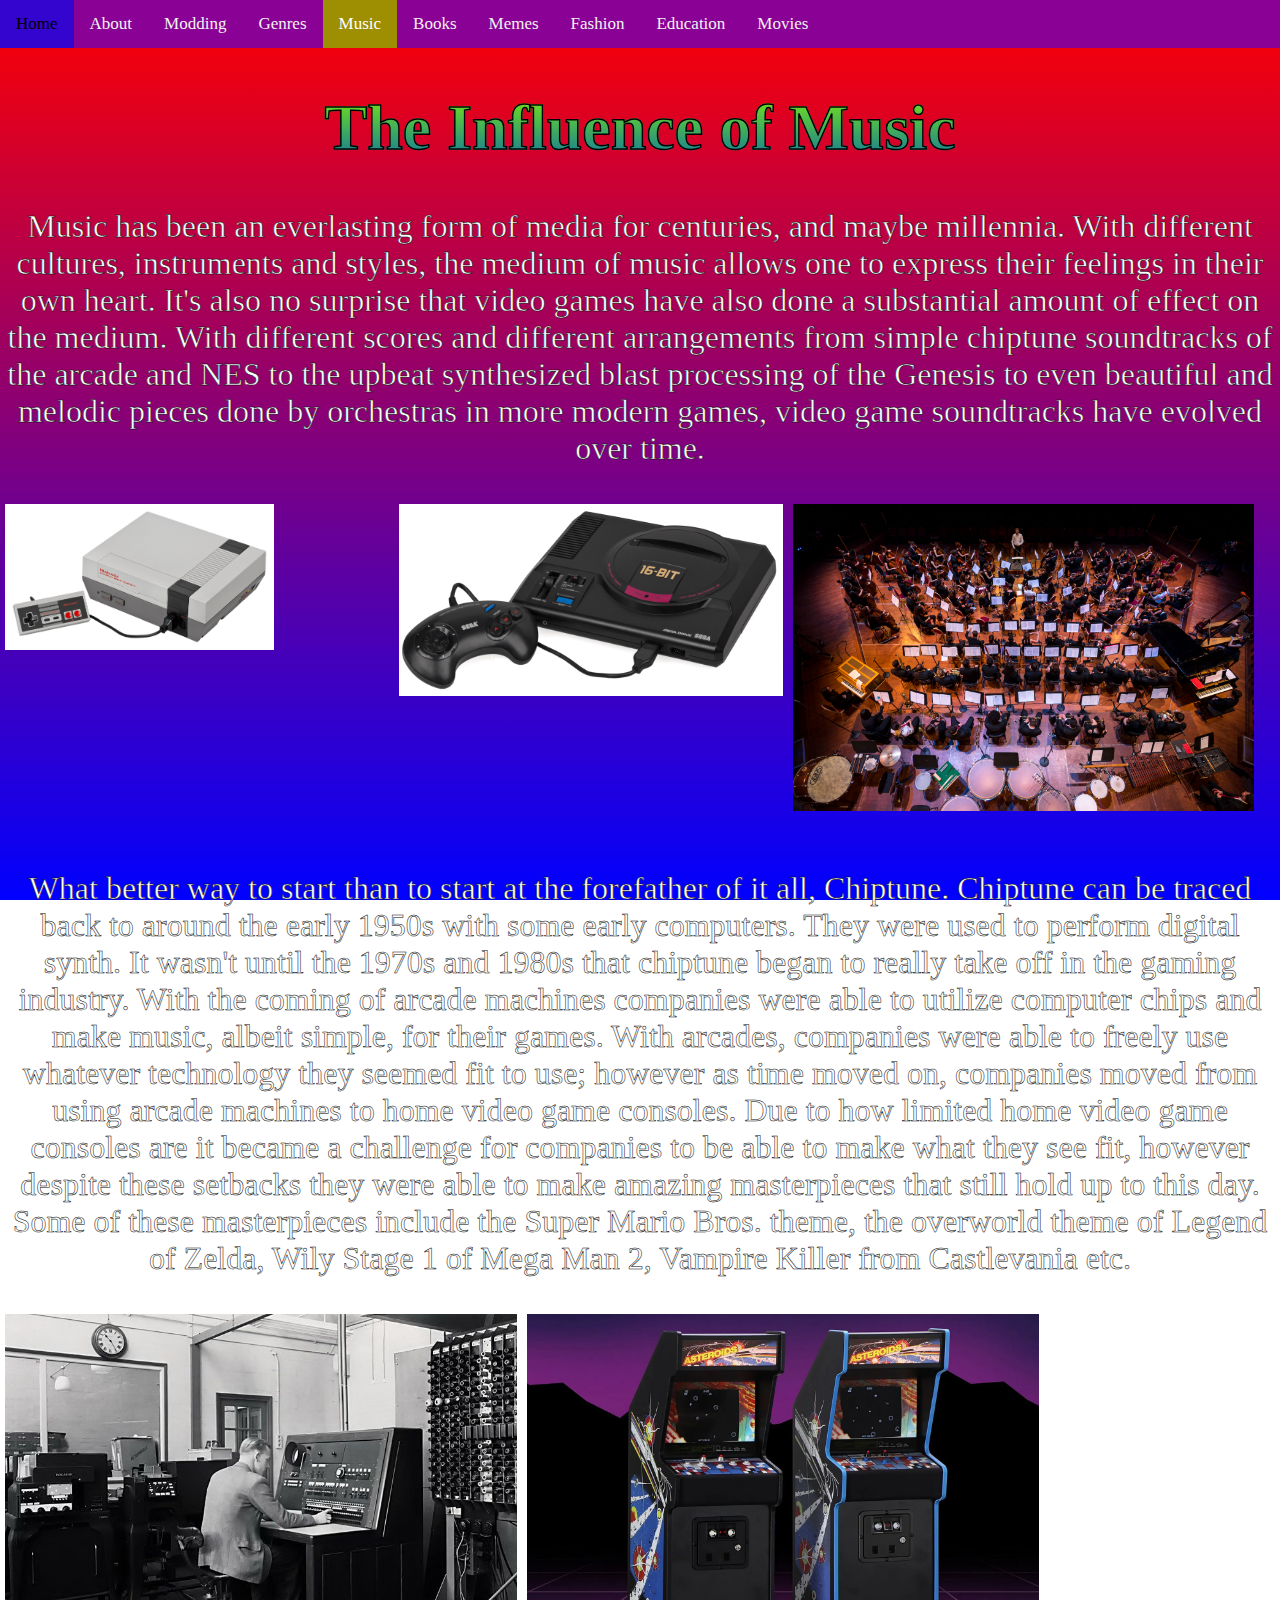
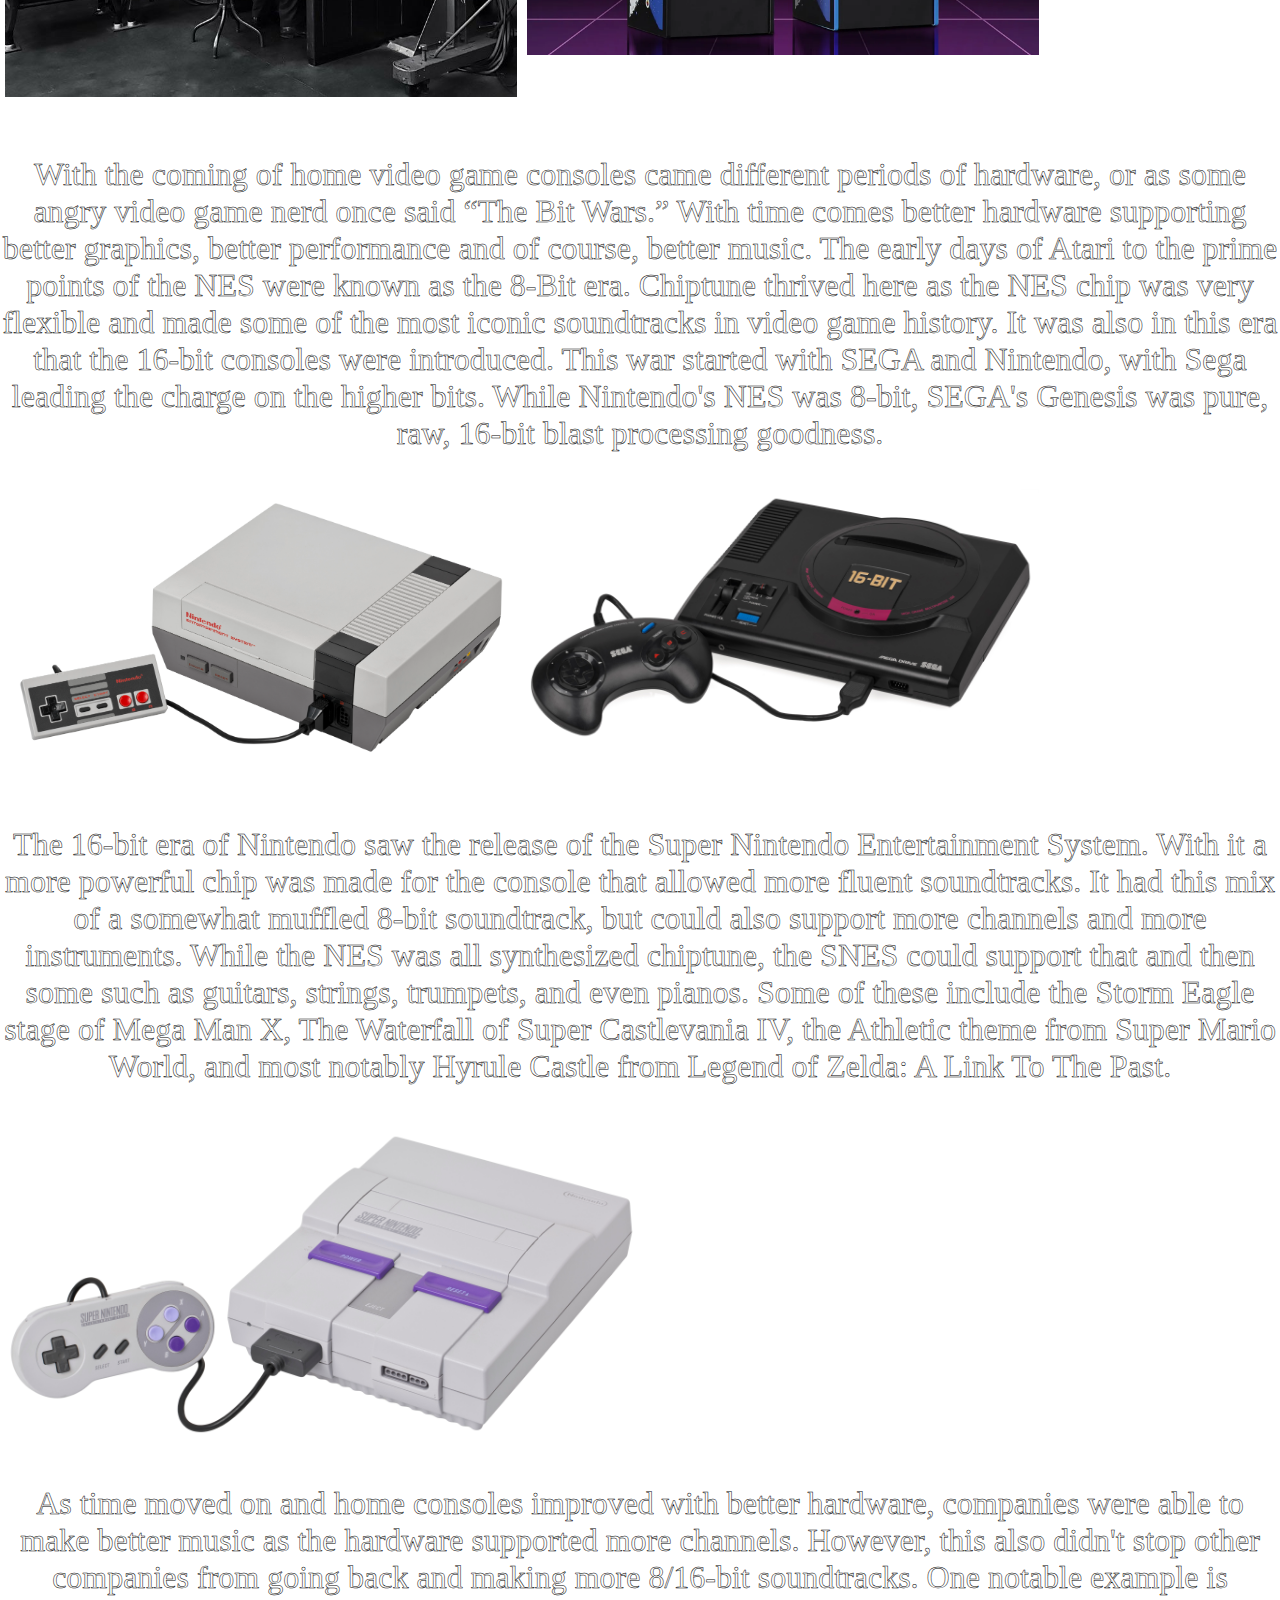
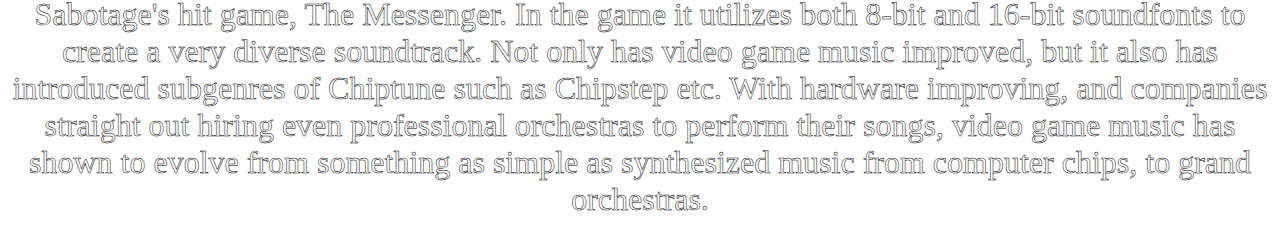
<file: hans/influenceofmusic.html>
<!DOCTYPE html>
<html>
    <head>
        <link rel="stylesheet" href="css/styles3.css">
        <title>Influence of Music</title>
    </head>
    <body>
        <div class="topnav">
            <a href="../index.html">Home</a>
            <a href="../about.html">About</a>
            <a href="influenceofmodding.html">Modding</a>
            <a href="influenceofgenres.html">Genres</a>
            <a class="active" href="influenceofmusic.html">Music</a>            
            <a href="../samba/books.html">Books</a>
            <a href="../moritz/CopyofVideoGameArticles.html">Memes</a>            
            <a href="../cloe/fashion.html">Fashion</a>            
            <a href="../cloe/education.html">Education</a>
            <a href="../fatima/movies.html">Movies</a>
            <!--You can copy paste this onto the others, just be sure to change the class="active" to the current site-->
        </div>
        <h1> The Influence of Music</h1>
        <p>
            Music has been an everlasting form of media for centuries, and maybe millennia. 
            With different cultures, instruments and styles, the medium of music allows one 
            to express their feelings in their own heart. It's also no surprise that video 
            games have also done a substantial amount of effect on the medium. With different 
            scores and different arrangements from simple chiptune soundtracks of the arcade and 
            NES to the upbeat synthesized blast processing of the Genesis to even beautiful 
            and melodic pieces done by orchestras in more modern games, video game soundtracks have evolved over time.
        </p>
        <div class="center">
            <div class="row">
                <div class="column3">
                  <img src="img/music/nes.jpg" alt="NES" style="width:70%">
                </div>
                <div class="column3">
                  <img src="img/music/genesis.jpg" alt="SEGA Genesis" style="width:100%">
                </div>
                <div class="column3">
                  <img src="img/music/orchestra.jpg" alt="Orchestra" style="width:120%">
                </div>
            </div>
        </div>
        <br>
        <p>
            What better way to start than to start at the forefather of it all, Chiptune.  
            Chiptune can be traced back to around the early 1950s with some early computers. 
            They were used to perform digital synth. It wasn't until the 1970s and 1980s that 
            chiptune began to really take off in the gaming industry.  With the coming of arcade 
            machines companies were able to utilize computer chips and make music, albeit 
            simple, for their games. With arcades, companies were able to freely use whatever 
            technology they seemed fit to use; however as time moved on, companies moved 
            from using arcade machines to home video game consoles. Due to how limited home 
            video game consoles are it became a challenge for companies to be able to make 
            what they see fit, however despite these setbacks they were able to make amazing 
            masterpieces that still hold up to this day. Some of these masterpieces include 
            the Super Mario Bros. theme, the overworld theme of Legend of Zelda, 
            Wily Stage 1 of Mega Man 2, Vampire Killer from Castlevania etc.
        </p>
        <div class="center">
            <div class="row">
                <div class="column2">
                  <img src="img/music/oldcomputer.jpg" alt="Old Computer" style="width:100%">
                </div>
                <div class="column2">
                  <img src="img/music/arcademachine.jpg" alt="Arcade Machine" style="width:100%">
                </div>
            </div>
        </div>
        <br>
        <p>
            With the coming of home video game consoles came different periods of hardware, or as 
            some angry video game nerd once said “The Bit Wars.” With time comes better hardware 
            supporting better graphics, better performance and of course, better music.  The early 
            days of Atari to the prime points of the NES were known as the 8-Bit era. Chiptune 
            thrived here as the NES chip was very flexible and made some of the most iconic soundtracks 
            in video game history. It was also in this era that the 16-bit consoles were introduced. 
            This war started with SEGA and Nintendo, with Sega leading the charge on the higher 
            bits. While Nintendo's NES was 8-bit, SEGA's Genesis was pure, raw, 16-bit blast processing goodness.
        </p>
        <div class="center">
            <div class="row">
                <div class="column2">
                  <img src="img/music/nes.jpg" alt="NES" style="width:100%">
                </div>
                <div class="column2">
                  <img src="img/music/genesis.jpg" alt="SEGA Genesis" style="width:100%">
                </div>
            </div>
        </div>
        <br>
        <p>
            The 16-bit era of Nintendo saw the release of the Super Nintendo Entertainment System. With 
            it a more powerful chip was made for the console that allowed more fluent soundtracks. It 
            had this mix of a somewhat muffled 8-bit soundtrack, but could also support more channels 
            and more instruments. While the NES was all synthesized chiptune, the SNES could support 
            that and then some such as guitars, strings, trumpets, and even pianos. Some of these 
            include the Storm Eagle stage of Mega Man X, The Waterfall of Super Castlevania IV, the 
            Athletic theme from Super Mario World, and most notably Hyrule Castle from Legend of Zelda: A Link To The Past.
        </p>
        <img src="img/music/snes.jpg" alt="SNES" class="center" width="50%">
        <br>
        <p>
            As time moved on and home consoles improved with better hardware, companies were able 
            to make better music as the hardware supported more channels. However, this also didn't 
            stop other companies from going back and making more 8/16-bit soundtracks. One notable 
            example is Sabotage's hit game, The Messenger.  In the game it utilizes both 8-bit 
            and 16-bit soundfonts to create a very diverse soundtrack. Not only has video game 
            music improved, but it also has introduced subgenres of Chiptune such as Chipstep etc. 
            With hardware improving, and companies straight out hiring even professional orchestras 
            to perform their songs, video game music has shown to evolve from something as simple 
            as synthesized music from computer chips, to grand orchestras.
        </p>
    </body>
</html>
</file>
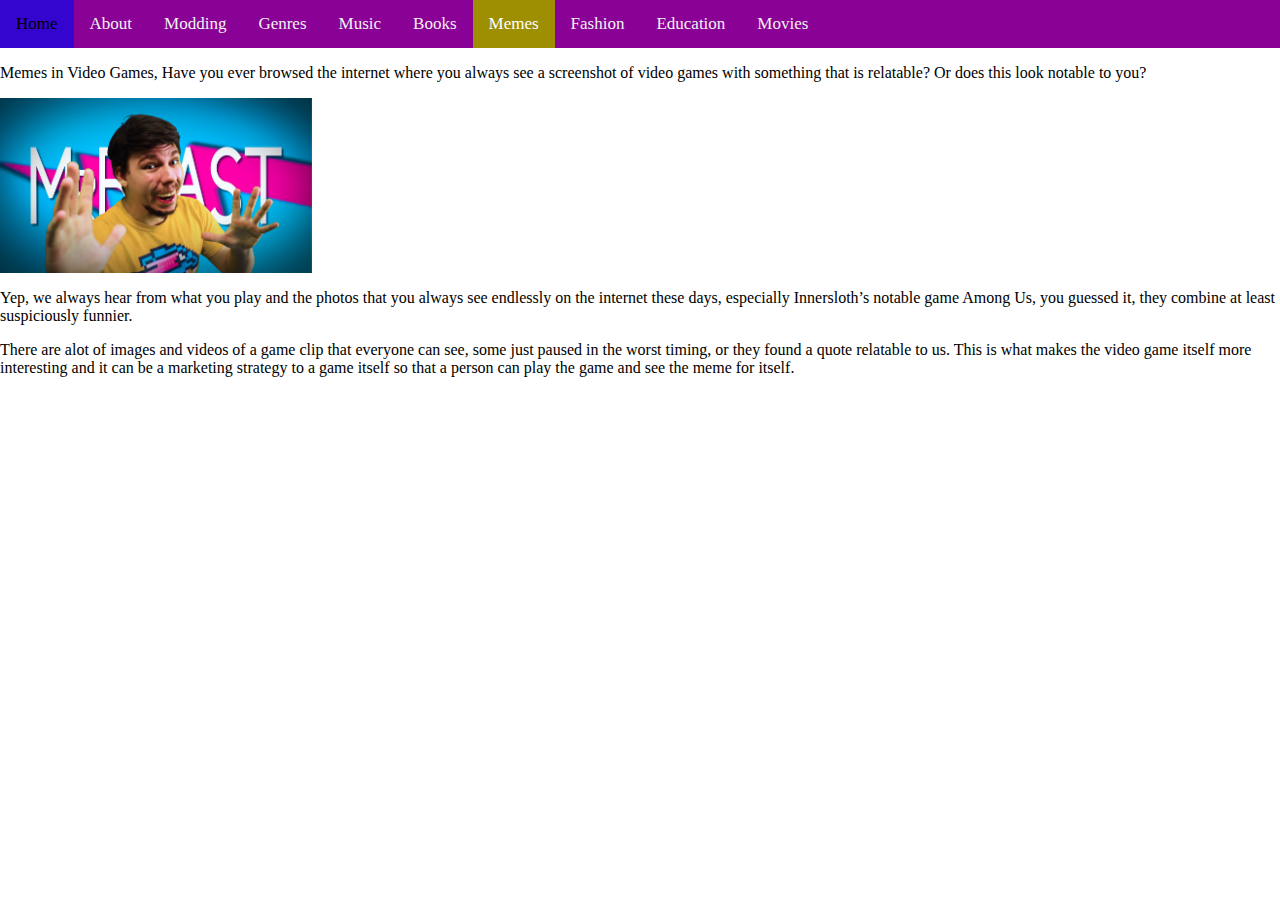
<file: moritz/CopyofVideoGameArticles.html>
<html>
    <head>
        <link rel="stylesheet" href="css/styles5.css">
		<title> Memes in Video Games </title>
    </head>
    <body class="c1 doc-content">
        <div class="topnav">
            <a href="../index.html">Home</a>
            <a href="../about.html">About</a>
            <a href="../hans/influenceofmodding.html">Modding</a>
            <a href="../hans/influenceofgenres.html">Genres</a>
            <a href="../hans/influenceofmusic.html">Music</a>            
            <a href="../samba/books.html">Books</a>
            <a class="active" href="CopyofVideoGameArticles.html">Memes</a>            
            <a href="../cloe/fashion.html">Fashion</a>            
            <a href="../cloe/education.html">Education</a>
            <a href="../fatima/movies.html">Movies</a>
            <!--You can copy paste this onto the others, just be sure to change the class="active" to the current site-->
        </div>
        <div><p class="c0"><span class="c2"></span></p></div><p class="c3"><span class="c2">Memes in Video Games, Have you ever browsed the internet where you always see a screenshot of video games with something that is relatable? Or does this look notable to you?</span></p><p class="c3"><span style="overflow: hidden; display: inline-block; margin: 0.00px 0.00px; border: 0.00px solid #000000; transform: rotate(0.00rad) translateZ(0px); -webkit-transform: rotate(0.00rad) translateZ(0px); width: 311.78px; height: 175.38px;"><img alt="" src="img/memes/image1.png" style="width: 311.78px; height: 175.38px; margin-left: 0.00px; margin-top: 0.00px; transform: rotate(0.00rad) translateZ(0px); -webkit-transform: rotate(0.00rad) translateZ(0px);" title=""></span></p><p class="c3"><span class="c2">Yep, we always hear from what you play and the photos that you always see endlessly on the internet these days, especially Innersloth&rsquo;s notable game Among Us, you guessed it, they combine at least suspiciously funnier.</span></p><p class="c0"><span class="c2"></span></p><p class="c3"><span>There are alot of images and videos of a game clip that everyone can see, some just paused in the worst timing, or they found a quote relatable to us. This is what makes the video game itself more interesting and it can be a marketing strategy to a game itself so that a person can play the game and see the meme for itself.</span></p>
    </body>
</html>
</file>
<file: cloe/css/style.css>
@import url('https://fonts.googleapis.com/css2?family=Roboto+Mono&display=swap');

body {
	background-color: #000005;
	background-size: cover;
	background-repeat: no-repeat;
	margin: 0;
}

#main {
	width: inherit;
	height: fit-content;
	padding: 0% 8%;
}

/* About */
#content {
	background-color: rgba(22, 1, 48, .75);
	background-image: none;
	width: 100%;
	height: fit-content;
	margin-top: 20px;
	border: solid 2px #ac02d1;
	border-radius: 5px;
	display: block;
	align-items: auto;
	color: #ffffff;
	font-size: 16px;
	font-family: 'Roboto Mono', monospace;
	letter-spacing: 2px;
}

#content h1 {
	background-color: #ac02d1;
	margin: 30px 25px 0px;
	text-align: center;
	text-transform: uppercase;
}

.description, .team {
	background-image: linear-gradient(to right, #070040, #280034);
	width: 85%;
	margin: 20px auto;
	padding: 15px;
	border: solid 3px #ffffff;
	border-radius: 10px;
	display: flex;
	align-items: top;
}

.team img {
	height: 100px;
	border: solid 2px #ffffff;
	border-radius: 5px;
}

.team span {
	margin-left: 38px;
}

.team h4 {
	margin: 0px 0px 0px -24px;
	text-transform: uppercase;
}

.articles {
	width: 80%;
	margin: -10px auto 10px;
	display: block;
	font-size: 12px;
	line-height: 16px;
}

.articles a, .team a {
	text-decoration: none;
	transition: ease-in-out .25s;
}

.team a {
	color: #28D8FF;
}

.articles a {
	color: #ff2190;
}

.articles a:hover {
	background-color: #ff2190;
	color: #ffffff;
	transition: ease-in-out .25s;
}

.team a:hover {
	background-color: #28D8FF;
	color: #ffffff;
}

.triangle {
	margin: auto 5px auto 15px;
	justify-content: center;
	font-size: 25px;
	user-select: none;
	animation: HoverUpDown 2s linear infinite;
	-webkit-animation: HoverUpDown 2s linear infinite;
}

@keyframes HoverUpDown {
	
	0%, 100% {
		transform: translateY(0px);
	}
	
	50% {
		transform: translateY(5px);
	}
	
}

@-webkit-keyframes HoverUpDown {
	
	0%, 100% {
		transform: translateY(0px);
	}
	
	50% {
		transform: translateY(5px);
	}
	
}

/*fashion*/
#content-fashion {
	background-color: rgba(59, 0, 20, .75);
	width: 95%;
	height: fit-content;
	margin: 20px auto;
	border: solid 2px #fa2a70;
	border-radius: 5px;
	display: block;
	align-items: auto;
	color: #ffffff;
	font-size: 16px;
	font-family: 'Roboto Mono', monospace;
	letter-spacing: 2px;
}

#content-fashion h1 {
	width: 100%;
	background-color: #fa2a70;
	margin: 30px auto 0px -25px;
	padding: 5px 25px;
	text-align: center;
}

#content-fashion h3 {
	text-align: center;
}

#content-fashion p {
	width: 85%;
	margin: 20px auto;
}

#content-fashion p img {
	width: 50%;
	margin-left: auto;
	margin-right: auto;
	display: block;
	border: 2px solid #fa2a70;
	border-radius: 5px;
}

/*education*/
#content-education {
	background-color: rgba(0, 43, 15, .75);
	width: 95%;
	height: fit-content;
	margin: 20px auto;
	border: solid 2px #00c946;
	border-radius: 5px;
	display: block;
	align-items: auto;
	color: #ffffff;
	font-size: 16px;
	font-family: 'Roboto Mono', monospace;
	letter-spacing: 2px;
}

#content-education h1 {
	width: 100%;
	background-color: #00c946;
	margin: 30px auto 0px -25px;
	padding: 5px 25px;
	text-align: center;
}

#content-education h3 {
	text-align: center;
}

#content-education p {
	width: 85%;
	margin: 20px auto;
}

#content-education p img {
	width: 50%;
	margin-left: auto;
	margin-right: auto;
	display: block;
	border: 2px solid #00c946;
	border-radius: 5px;
}

/*Hans' navbar*/
.topnav {
    background-color: #890195;
	overflow: hidden;
}

.topnav a {
    float: left;
    color: #f2f2f2;
    text-align: center;
    padding: 14px 16px;
    text-decoration: none;
    font-size: 17px;
}

.topnav a:hover {
    background-color: #3405cf;
    color: black;
}
 
.topnav a.active {
    background-color: #9e8e02;
    color: white;
}
</file>
<file: fatima/css/style.css>
body {     
	background-image: url(../img/bg.jpg);
	background-size: cover;
    margin: 0;
}

.topnav {
    background-color: #890195;
    overflow: hidden;
}

.topnav a {
    float: left;
    color: #f2f2f2;
    text-align: center;
    padding: 14px 16px;
    text-decoration: none;
    font-size: 17px;
}

.topnav a:hover {
    background-color: #3405cf;
    color: black;
}
 
.topnav a.active {
    background-color: #9e8e02;
    color: white;
}

h1, p {
	color: #ffffff;
	text-shadow: 0px 0px 10px #0a0a2e;
	padding-left: 50px;
	padding-right: 50px;
	font-family: 'helvetica';
}
</file>
<file: hans/css/styles2.css>
body { 
    background-image: linear-gradient(rgb(5, 32, 122), purple);
    background-repeat: no-repeat;
    background-attachment: fixed;
    background-position: center;
    background-size: cover;
    margin: 0;
}

h1 {
    font-size: 64px;
    background: -webkit-linear-gradient(rgb(12, 162, 192), rgb(255, 0, 255));
    -webkit-background-clip: text;
    -webkit-text-fill-color: transparent;
    -webkit-text-stroke-width: 1.5px;
    -webkit-text-stroke-color: black;
    text-align: center;
}

p {
    font-size: 32px;
    color: white;
    -webkit-text-stroke-width: 0.5px;
    -webkit-text-stroke-color: black;
    text-align: center;
}

.center {
    display: block;
    margin-left: auto;
    margin-right: auto;
    width: 50%;
}

.column3 {
    float: left;
    width: 30%;
    padding: 5px;
}


.row::after {
    content: "";
    clear: both;
    display: table;
}

.column2 {
    float: left;
    width: 40%;
    padding: 5px;
}

.column3a {
    float: left;
    width: 30%;
    padding: 10px;
}

.center2 {
    display: block;
    margin-left: auto;
    margin-right: auto;
    width: 70%;
}

.topnav {
    background-color: #890195;
    overflow: hidden;
}

.topnav a {
    float: left;
    color: #f2f2f2;
    text-align: center;
    padding: 14px 16px;
    text-decoration: none;
    font-size: 17px;
}

.topnav a:hover {
    background-color: #3405cf;
    color: black;
}
 
.topnav a.active {
    background-color: #9e8e02;
    color: white;
}
</file>
<file: hans/css/styles1.css>
body { 
    background-image: linear-gradient(rgb(255, 150, 0), rgb(221, 14, 163));
    background-repeat: no-repeat;
    background-attachment: fixed;
    background-position: center;
    background-size: cover;
    margin: 0;
}

h1 {
    font-size: 64px;
    background: -webkit-linear-gradient(rgb(4, 4, 106), rgb(232, 9, 232));
    -webkit-background-clip: text;
    -webkit-text-fill-color: transparent;
    -webkit-text-stroke-width: 1.5px;
    -webkit-text-stroke-color: black;
    text-align: center;
}

p {
    font-size: 32px;
    color: white;
    -webkit-text-stroke-width: 0.5px;
    -webkit-text-stroke-color: black;
    text-align: center;
}

.center {
    margin: auto;
    width: 80%;
    padding: 10px;
}

.column {
    float: left;
    width: 35%;
    padding: 5px;
}


.row::after {
    content: "";
    clear: both;
    display: table;
}

.pics2 {
    float: left;
    width: 18%;
    padding: 5px;
    margin: auto;
}

.center2 {
    margin: auto;
    width: 80%;
    padding: 10px;
}


.topnav {
    background-color: #890195;
    overflow: hidden;
}

.topnav a {
    float: left;
    color: #f2f2f2;
    text-align: center;
    padding: 14px 16px;
    text-decoration: none;
    font-size: 17px;
}

.topnav a:hover {
    background-color: #3405cf;
    color: black;
}
 
.topnav a.active {
    background-color: #9e8e02;
    color: white;
}
</file>
<file: hans/css/styles3.css>
body { 
    background-image: linear-gradient(rgb(255, 0, 0), rgb(0, 0, 255));
    background-repeat: no-repeat;
    background-attachment: fixed;
    background-position: center;
    background-size: cover;
    margin: 0;
}

h1 {
    font-size: 64px;
    background: -webkit-linear-gradient(rgb(125, 236, 13), rgb(10, 114, 165));
    -webkit-background-clip: text;
    -webkit-text-fill-color: transparent;
    -webkit-text-stroke-width: 1.5px;
    -webkit-text-stroke-color: black;
    text-align: center;
}

p {
    font-size: 32px;
    color: white;
    -webkit-text-stroke-width: 0.5px;
    -webkit-text-stroke-color: black;
    text-align: center;
}

.column3 {
    float: left;
    width: 30%;
    padding: 5px;
}


.row::after {
    content: "";
    clear: both;
    display: table;
}

.column2 {
    float: left;
    width: 40%;
    padding: 5px;
}

.topnav {
    background-color: #890195;
    overflow: hidden;
}

.topnav a {
    float: left;
    color: #f2f2f2;
    text-align: center;
    padding: 14px 16px;
    text-decoration: none;
    font-size: 17px;
}

.topnav a:hover {
    background-color: #3405cf;
    color: black;
}
 
.topnav a.active {
    background-color: #9e8e02;
    color: white;
}
</file>
<file: moritz/css/styles5.css>
body {     
    margin: 0;
}

.topnav {
    background-color: #890195;
    overflow: hidden;
}

.topnav a {
    float: left;
    color: #f2f2f2;
    text-align: center;
    padding: 14px 16px;
    text-decoration: none;
    font-size: 17px;
}

.topnav a:hover {
    background-color: #3405cf;
    color: black;
}
 
.topnav a.active {
    background-color: #9e8e02;
    color: white;
}
</file>
